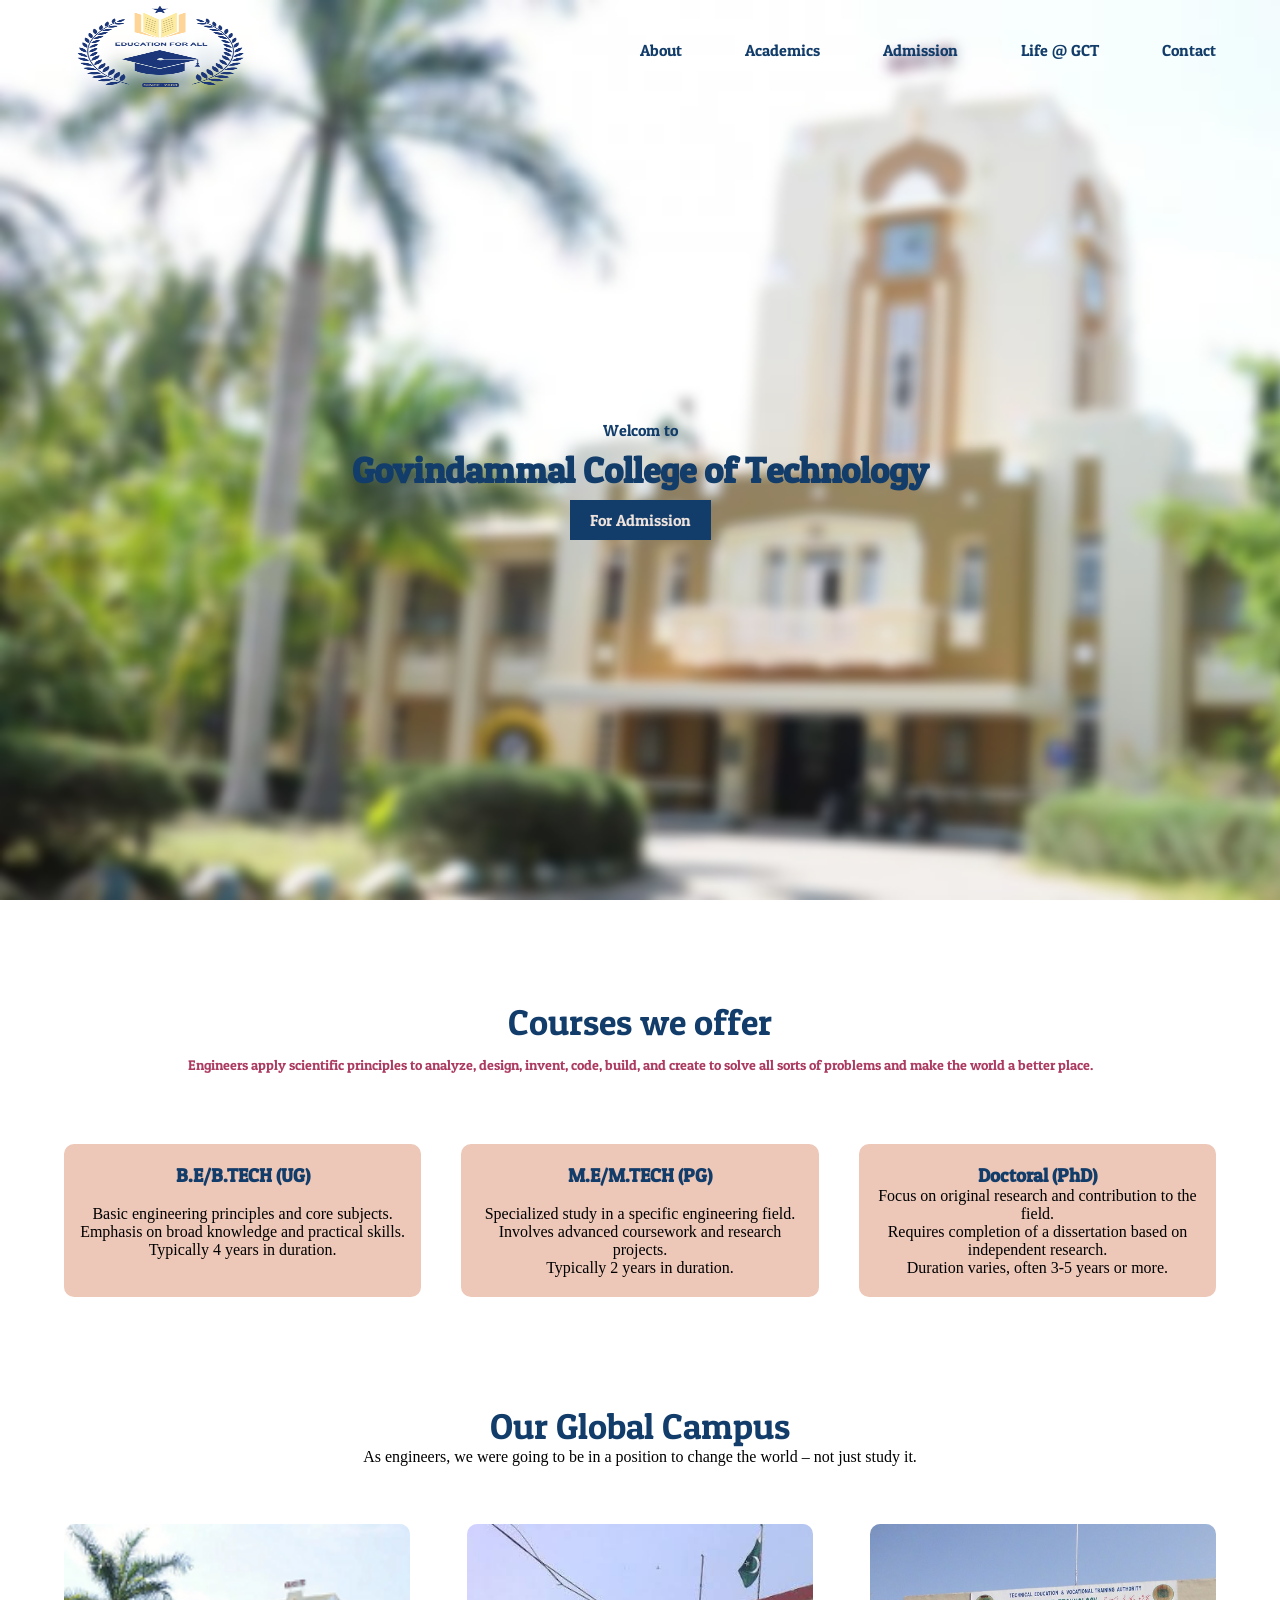
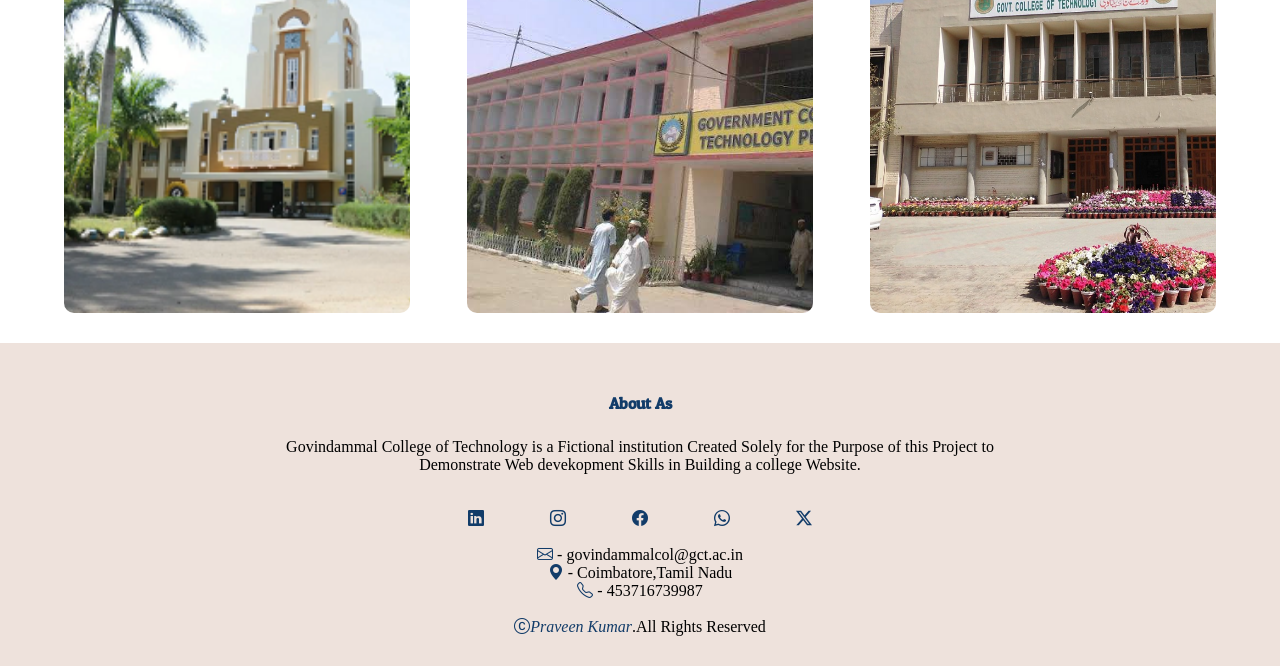
<file: index.html>
<!DOCTYPE html>
<html lang="en">
<head>
    <meta charset="UTF-8">
    <meta name="viewport" content="width=device-width, initial-scale=1.0">
    <title>Document</title>
    <link rel="stylesheet" href="home-style.css">
    <link rel="stylesheet" href="https://cdn.jsdelivr.net/npm/bootstrap-icons@1.11.3/font/bootstrap-icons.min.css">
    <link rel="preconnect" href="https://fonts.googleapis.com">
<link rel="preconnect" href="https://fonts.gstatic.com" crossorigin>
<link href="https://fonts.googleapis.com/css2?family=Patua+One&display=swap" rel="stylesheet">

<link rel="preconnect" href="https://fonts.googleapis.com">
<link rel="preconnect" href="https://fonts.gstatic.com" crossorigin>
<link href="https://fonts.googleapis.com/css2?family=Merriweather:ital,wght@0,300;0,400;0,700;0,900;1,300;1,400;1,700;1,900&family=Patua+One&display=swap" rel="stylesheet">
</head>
<body>
    <header class="patua-one-regular">
                <div class="home-image">
        <div class="header-content">
        <div class="logo" >
            <a href="home.html"><img src="images/logo.png"></a>
        </div>
        <ul class="nav-links">
            <li><a href="about.html">About</a></li>
            <li><a href="academics.html">Academics</a></li>
            <li><a href="admission.html">Admission</a></li>
            <li><a href="life.html">Life @ GCT</a></li>
            <li><a href="contact.html">Contact</a></li>        
        </ul>
       <div class="text-center">
            <p>Welcom to</p>
            <h1>Govindammal College of Technology</h1>
            <a class="btn" href="admission.html">For Admission</a>
       </div>
        </div>
    </div>
    </header>


<section class="course">
    <h1 class="patua-one-regular">Courses we offer</h1>
    <p class="c-p patua-one-regular">Engineers apply scientific principles to analyze, design,
         invent, code, build, and create to solve all sorts of problems and make the world a better place.</p>

    <div class="row">
        <div class="course-col">
            <h3 class="c-h1 patua-one-regular">B.E/B.TECH (UG)</h3><br>
            <p>Basic engineering principles and core subjects.<br>
                Emphasis on broad knowledge and practical skills.<br>
                Typically 4 years in duration.</p>
        </div>

        <div class="course-col">
            <h3 class="c-h1 patua-one-regular">M.E/M.TECH (PG)</h3><br>
            <p>Specialized study in a specific engineering field.<br>
                Involves advanced coursework and research projects.<br>
                Typically 2 years in duration.</p>
        </div>

        <div class="course-col ">
            <h3 class="c-h1 patua-one-regular">Doctoral (PhD)</h3>
            <p>Focus on original research and contribution to the field.<br>
                Requires completion of a dissertation based on independent research.<br>
                Duration varies, often 3-5 years or more.</p>
        </div>
    </div>
</section>

<section class="campus">
    <h1 class="patua-one-regular">Our Global Campus</h1>
    <p>As engineers, we were going to be in a position to change the world – not just study it.</p>
    <div class="row">
        <div class="campus-col">
            <img src="images/25_05_16_013232_College.png">
            <div class="layer">
                <h3>Coimbatore</h3>

            </div>
        </div>
        <div class="campus-col">
            <img src="images/clg-1.jpg">
            <div class="layer">
                <h3>Islamabad</h3>

            </div>
        </div>
        <div class="campus-col">
            <img src="images/R.jpg">
            <div class="layer">
                <h3>Hyderabad</h3>

            </div>
        </div>
    </div>  
</section>

<center><section class="copyr">
    <h4 class="patua-one-regular">About As</h4>
    <p>Govindammal College of Technology is a  Fictional institution Created Solely 
        for the Purpose of this Project to<br> Demonstrate Web devekopment Skills in 
        Building a college Website.</p><br> <br>
   <div class="icon">
    <i class="bi bi-linkedin"></i>
    <i class="bi bi-instagram"></i>
    <i class="bi bi-facebook"></i>
    <i class="bi bi-whatsapp"></i>
    <i class="bi bi-twitter-x"></i>
   </div><br>
  <div><i class="bi bi-envelope"></i> -   govindammalcol@gct.ac.in</div>
   <div><i class="bi bi-geo-alt-fill"></i> - Coimbatore,Tamil Nadu    </div>
   <div> <i class="bi bi-telephone"></i> - 453716739987 </div><br>
   <p><i class="bi bi-c-circle">Praveen Kumar</i>.All Rights Reserved</p>
</section></center>

</body>
</html>
</file>
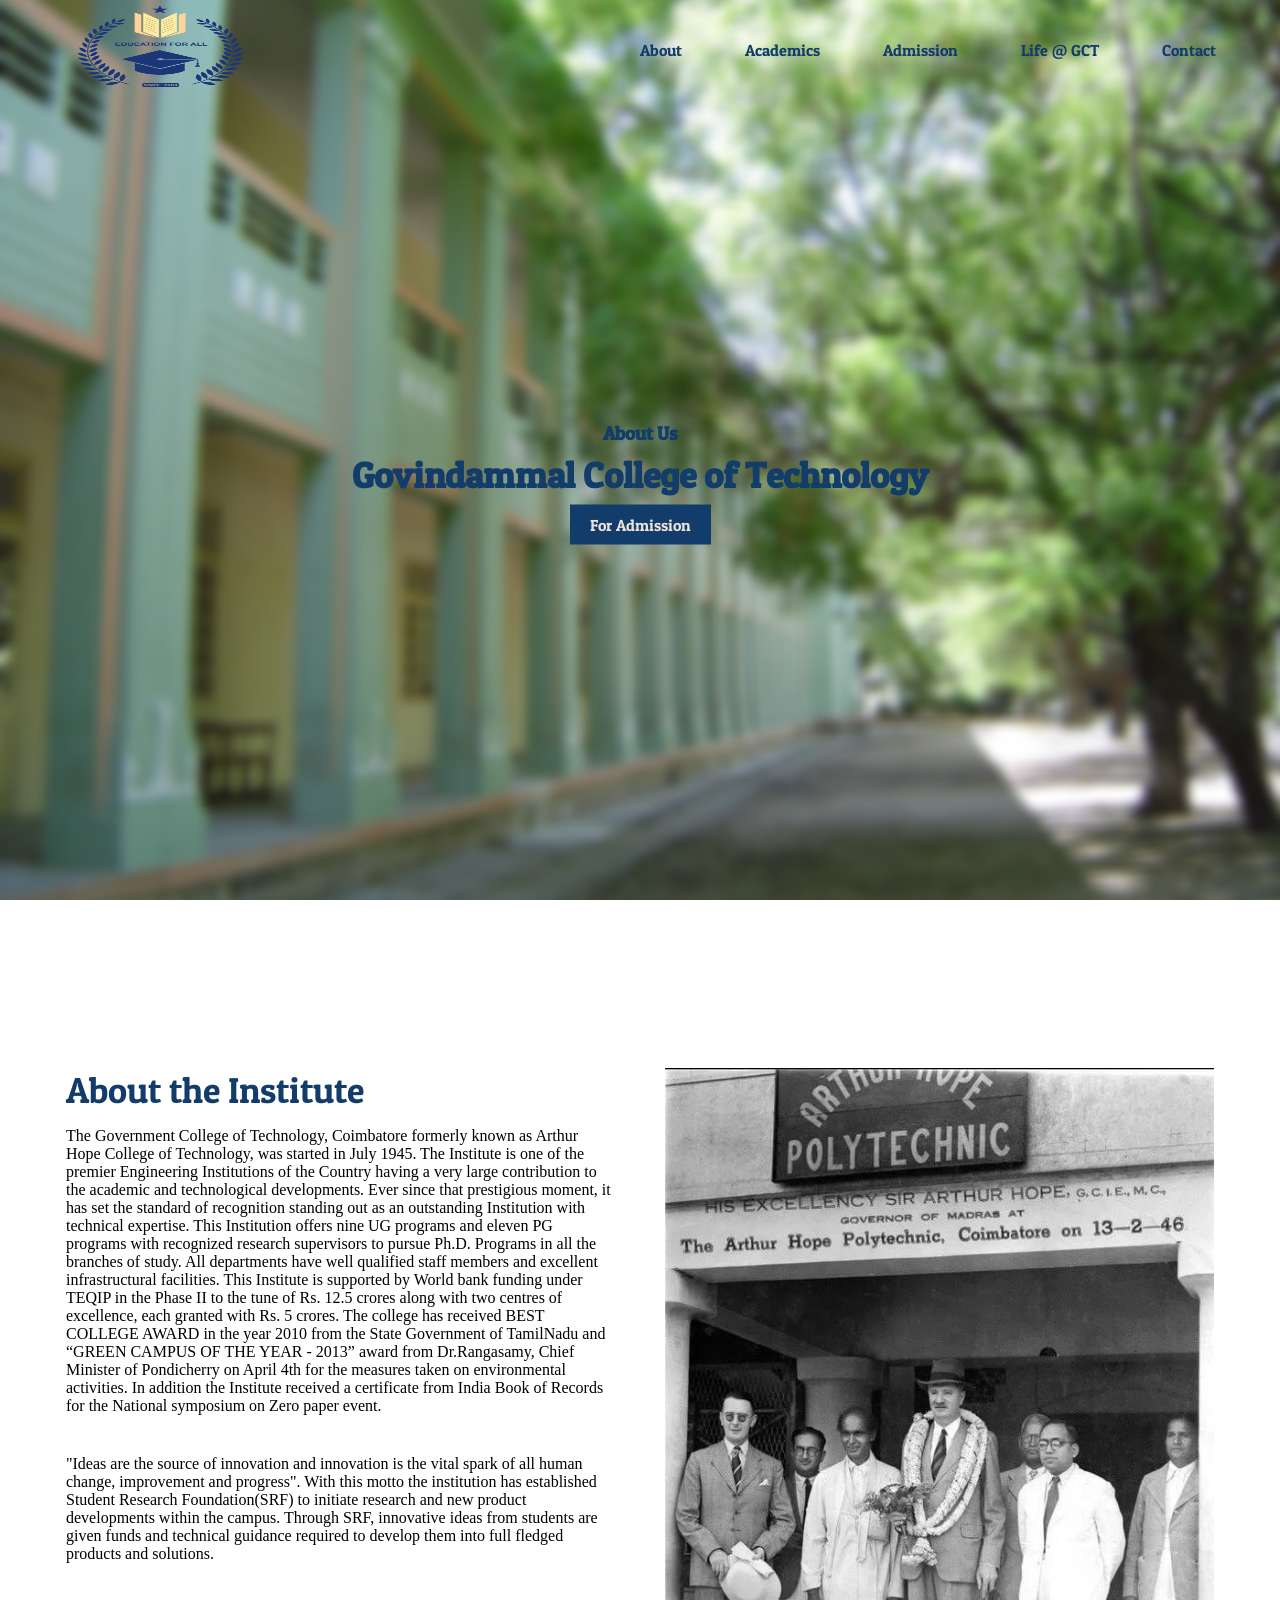
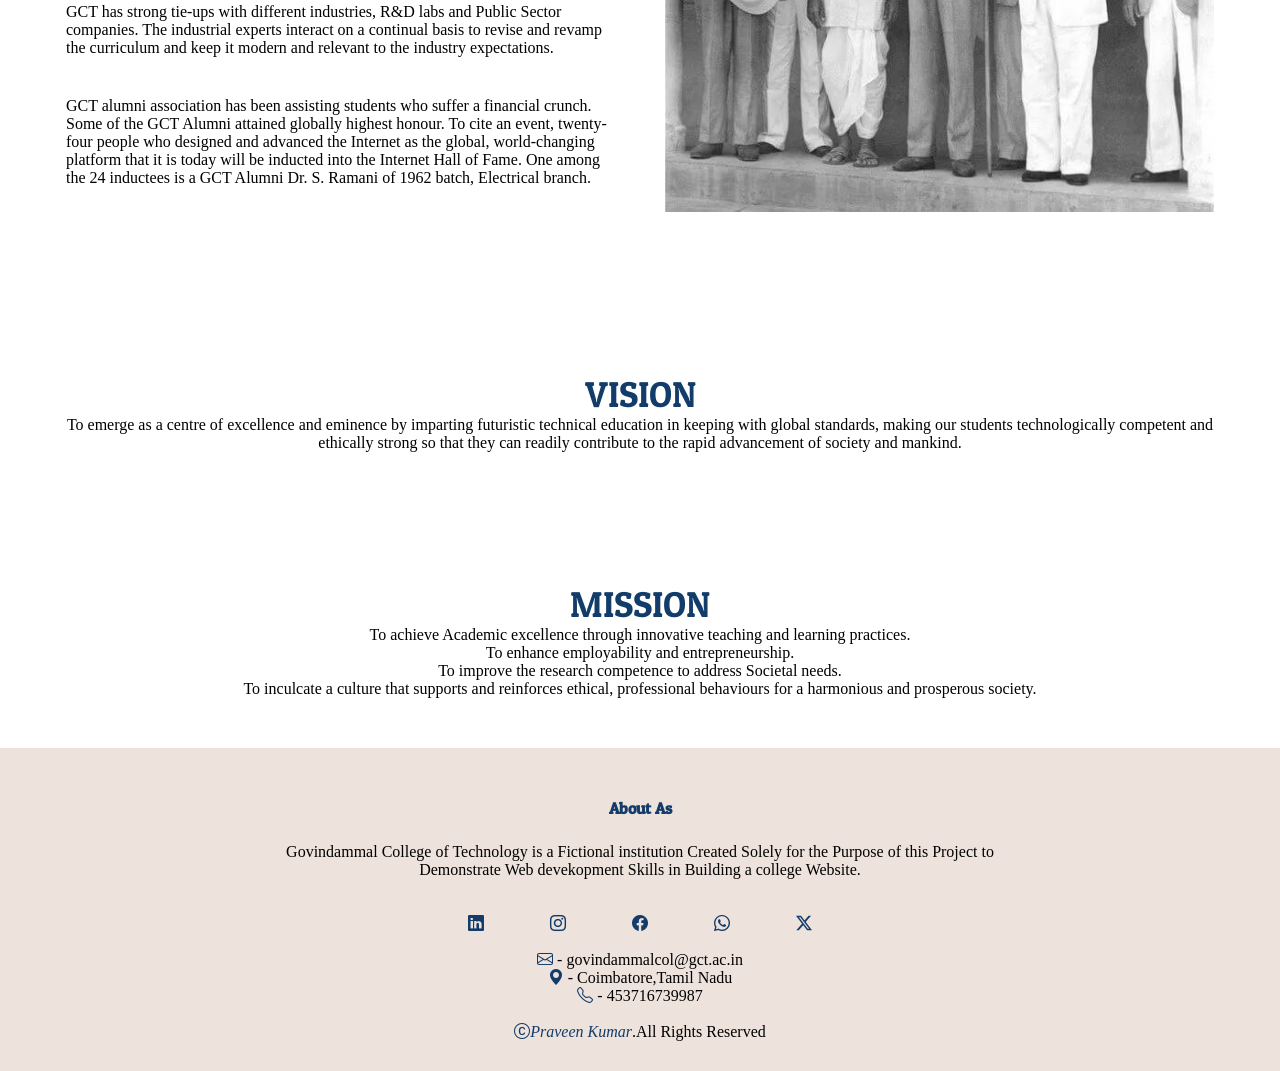
<file: about.html>
<!DOCTYPE html>
<html lang="en">
<head>
    <meta charset="UTF-8">
    <meta name="viewport" content="width=device-width, initial-scale=1.0">
    <title>Document</title>
    <link rel="stylesheet" href="home-style.css">
    <link rel="stylesheet" href="https://cdn.jsdelivr.net/npm/bootstrap-icons@1.11.3/font/bootstrap-icons.min.css">
    <link rel="preconnect" href="https://fonts.googleapis.com">
<link rel="preconnect" href="https://fonts.gstatic.com" crossorigin>
<link href="https://fonts.googleapis.com/css2?family=Patua+One&display=swap" rel="stylesheet">

<link rel="preconnect" href="https://fonts.googleapis.com">
<link rel="preconnect" href="https://fonts.gstatic.com" crossorigin>
<link href="https://fonts.googleapis.com/css2?family=Merriweather:ital,wght@0,300;0,400;0,700;0,900;1,300;1,400;1,700;1,900&family=Patua+One&display=swap" rel="stylesheet">
</head>
<body>
    <header class="patua-one-regular">
                <div class="about-image">
        <div class="header-content">
        <div class="logo" >
            <a href="home.html"><img src="images/logo.png"></a>
        </div>
        <ul class="nav-links">
            <li><a href="about.html">About</a></li>
            <li><a href="academics.html">Academics</a></li>
            <li><a href="admission.html">Admission</a></li>
            <li><a href="life.html">Life @ GCT</a></li>
            <li><a href="contact.html">Contact</a></li>        
        </ul>
       <div class="text-center">
            <h3>About Us</h3>
            <h1>Govindammal College of Technology</h1>
            <a class="btn" href="admission.html">For Admission</a>
       </div>
        </div>
    </div>
    </header>

<section class="abu-as">
    <div class="row">
        <div class="abu-col">
            <h1 class="patua-one-regular">About the Institute</h1>
            <p>The Government College of Technology, Coimbatore formerly known as Arthur Hope College of
                 Technology, was started in July 1945. The Institute is one of the premier Engineering
                Institutions of the Country having a very large contribution to the academic and
                technological developments. Ever since that prestigious moment, it has set the standard
                 of recognition standing out as an outstanding Institution with technical expertise. 
                This Institution offers nine UG programs and eleven PG programs with recognized research 
                supervisors to pursue  Ph.D. Programs in all the branches of study. All departments have 
                 well qualified staff members and excellent infrastructural facilities. This Institute is 
                supported by World bank funding under TEQIP in the Phase II to the tune of Rs. 12.5
                 crores along with two centres of excellence, each granted with Rs. 5 crores. 
                 The college has received BEST COLLEGE AWARD in the year 2010 from the State Government 
                of TamilNadu and “GREEN CAMPUS OF THE YEAR - 2013”  award from Dr.Rangasamy,
                Chief Minister of Pondicherry on April 4th for the measures taken on environmental 
                activities.  In addition the Institute received a certificate from India Book of
                Records for the National symposium on Zero paper event.
            </p>
            <p>"Ideas are the source of innovation and innovation is the vital spark of all human change,
                improvement and progress". With this motto the institution has established Student Research 
                Foundation(SRF) to initiate research and new product developments within the campus. 
                Through SRF, innovative ideas from students are given funds and technical guidance required
                 to develop them into full fledged products and solutions. </p>
            <P>GCT has strong tie-ups with different industries, R&D labs and Public Sector companies. 
                The industrial experts interact on a continual basis to revise and revamp the curriculum 
                and keep it modern and relevant to the industry expectations. </P>
            <p>GCT alumni association has been assisting students who suffer a financial crunch.
                 Some of the GCT Alumni attained globally highest honour.  To cite an event, 
                 twenty-four people who designed and advanced the Internet as the global, 
                 world-changing platform that it is today will be inducted into the Internet
                  Hall of Fame.  One among the 24 inductees  is a GCT Alumni Dr. S. Ramani of 1962 batch,
                   Electrical branch.</p>
        </div>
        <div class="abu-col">
            <img src="images/1581541630739.jpeg">
        </div>
    </div>
</section>

<center><section class="abu-as">
    <h1 class="patua-one-regular">VISION</h1>
    <p>To emerge as a centre of excellence and eminence by imparting futuristic technical education in
         keeping with global standards, making our students technologically competent and ethically strong
          so that they can readily contribute to the rapid advancement of society and mankind.
    </p>
</section>
<section class="abu-as">
    <h1 class="patua-one-regular">MISSION</h1>
    <ul>
        <li>To achieve Academic excellence through innovative teaching and learning practices.</li>
        <li>To enhance employability and entrepreneurship.</li>
        <li>To improve the research competence to address Societal needs.</li>
        <li>To inculcate a culture that supports and reinforces ethical, professional behaviours for a harmonious and prosperous society.</li>
    </ul>
</section></center>



<center><section class="copyr">
    <h4 class="patua-one-regular">About As</h4>
    <p>Govindammal College of Technology is a  Fictional institution Created Solely 
        for the Purpose of this Project to<br> Demonstrate Web devekopment Skills in 
        Building a college Website.</p><br> <br>
   <div class="icon">
    <i class="bi bi-linkedin"></i>
    <i class="bi bi-instagram"></i>
    <i class="bi bi-facebook"></i>
    <i class="bi bi-whatsapp"></i>
    <i class="bi bi-twitter-x"></i>
   </div><br>
  <div><i class="bi bi-envelope"></i> -   govindammalcol@gct.ac.in</div>
   <div><i class="bi bi-geo-alt-fill"></i> - Coimbatore,Tamil Nadu    </div>
   <div> <i class="bi bi-telephone"></i> - 453716739987 </div><br>
   <p><i class="bi bi-c-circle">Praveen Kumar</i>.All Rights Reserved</p>
</section></center>

</body>
</html>
</file>
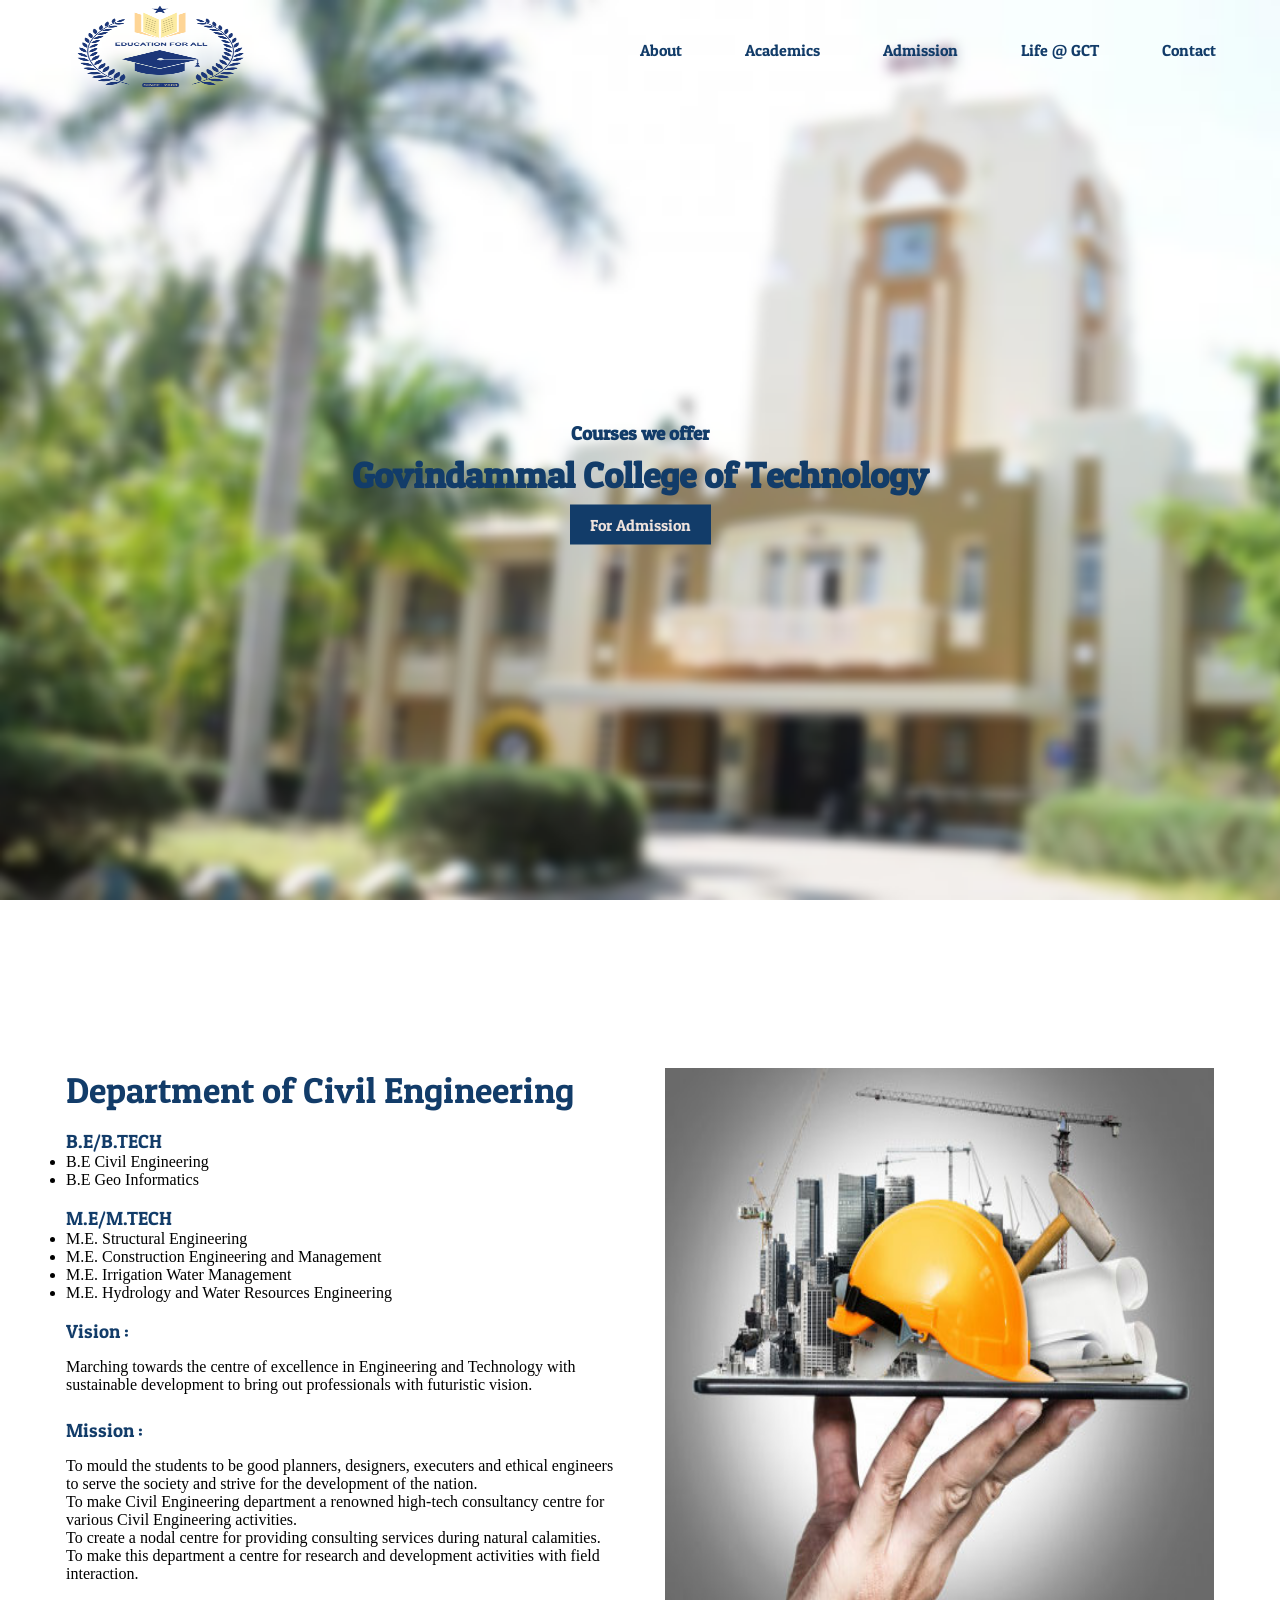
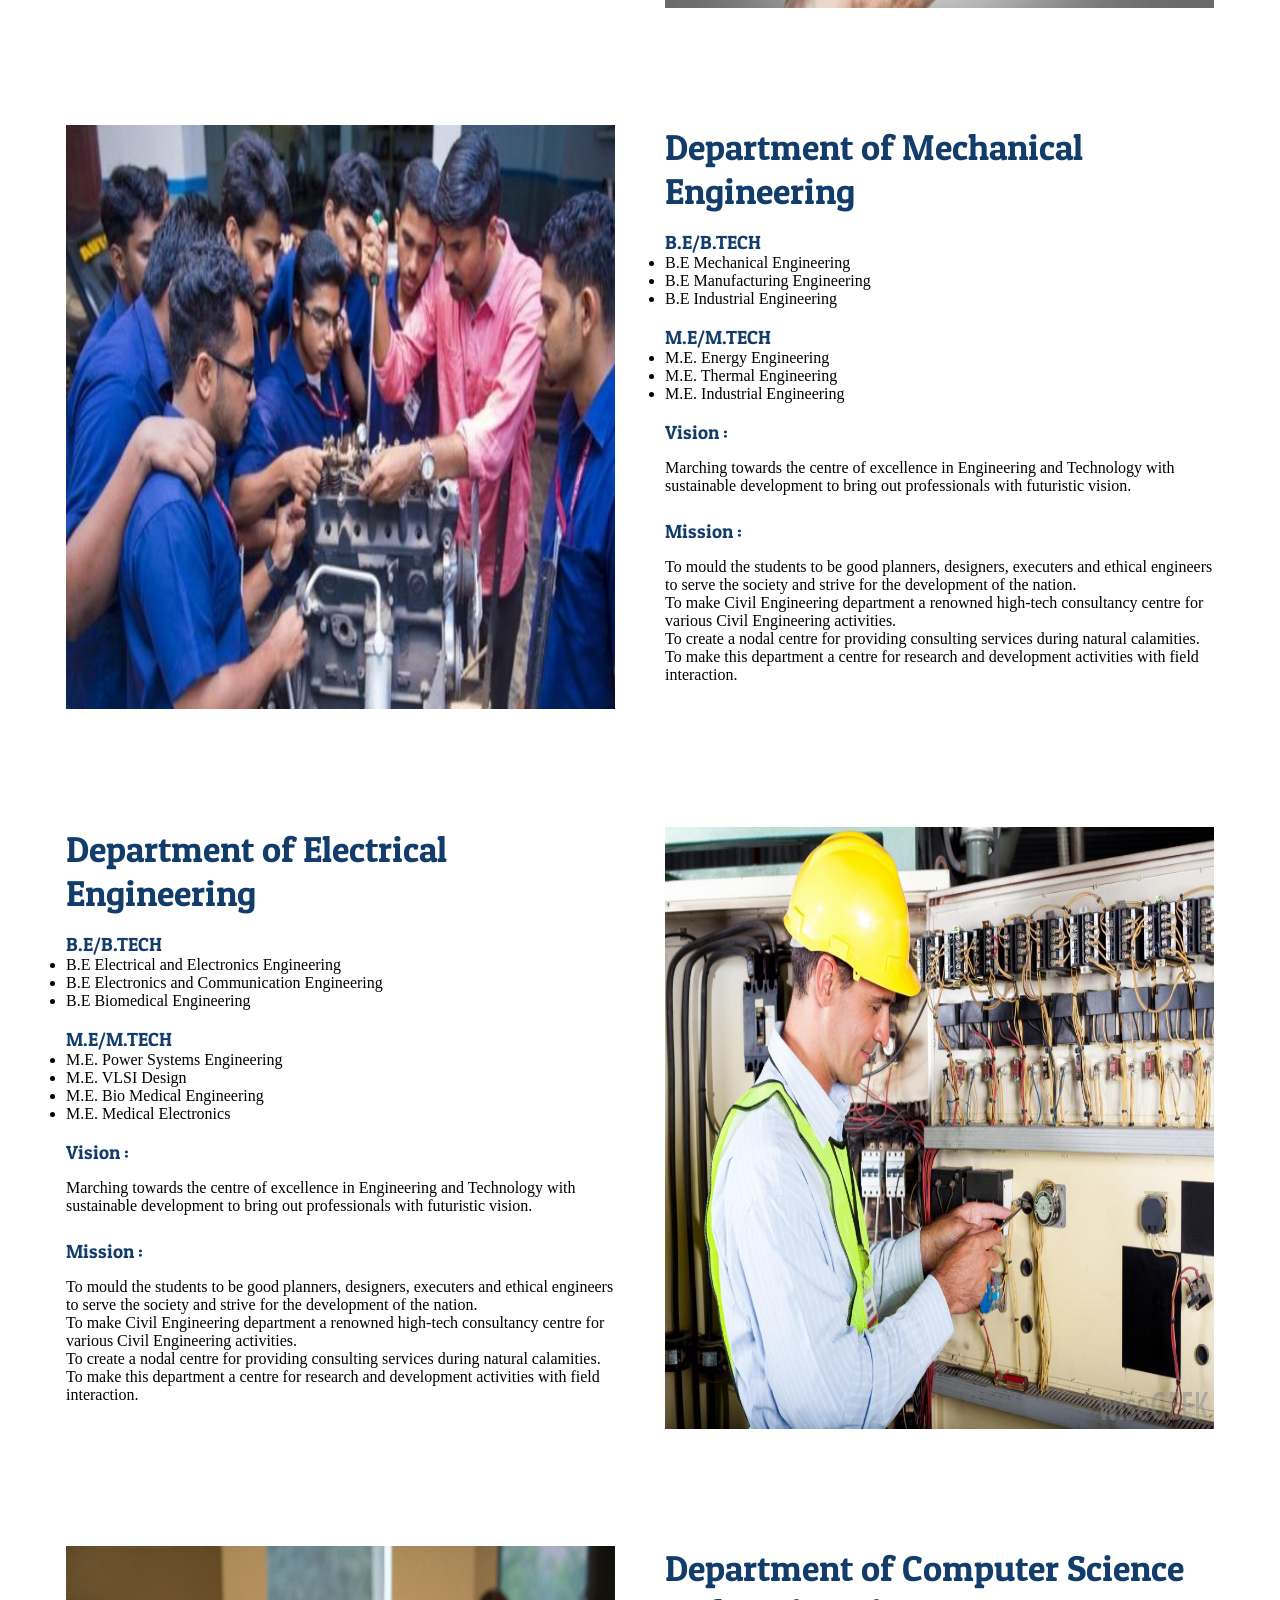
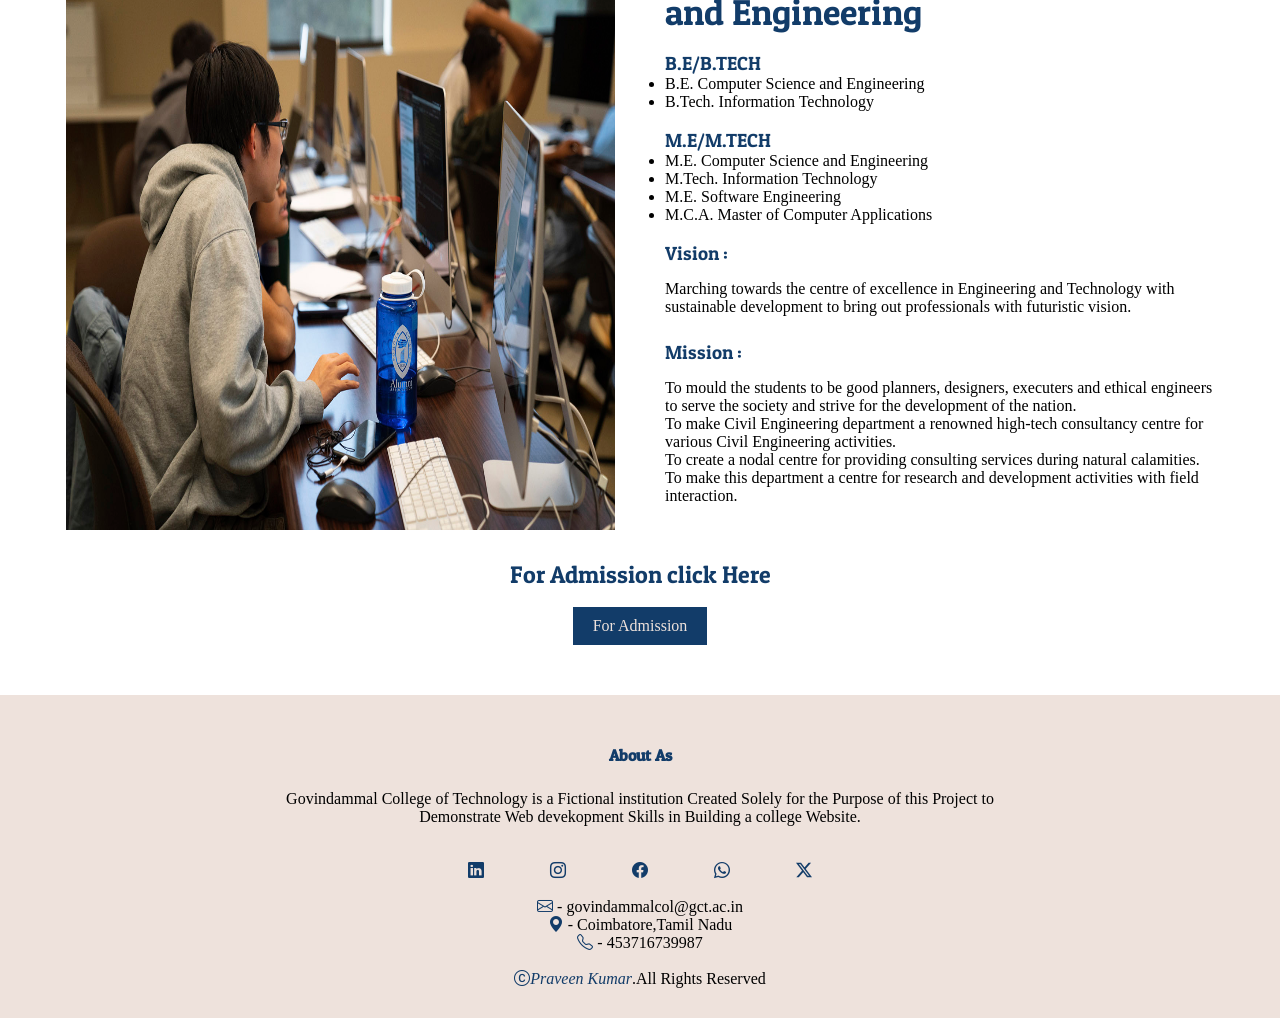
<file: academics.html>
<!DOCTYPE html>
<html lang="en">
<head>
    <meta charset="UTF-8">
    <meta name="viewport" content="width=device-width, initial-scale=1.0">
    <title>Document</title>
    <link rel="stylesheet" href="home-style.css">
    <link rel="stylesheet" href="https://cdn.jsdelivr.net/npm/bootstrap-icons@1.11.3/font/bootstrap-icons.min.css">
    <link rel="preconnect" href="https://fonts.googleapis.com">
<link rel="preconnect" href="https://fonts.gstatic.com" crossorigin>
<link href="https://fonts.googleapis.com/css2?family=Patua+One&display=swap" rel="stylesheet">

<link rel="preconnect" href="https://fonts.googleapis.com">
<link rel="preconnect" href="https://fonts.gstatic.com" crossorigin>
<link href="https://fonts.googleapis.com/css2?family=Merriweather:ital,wght@0,300;0,400;0,700;0,900;1,300;1,400;1,700;1,900&family=Patua+One&display=swap" rel="stylesheet">
</head>
<body>
    <header class="patua-one-regular">
                <div class="home-image">
        <div class="header-content">
        <div class="logo" >
            <a href="home.html"><img src="images/logo.png"></a>
        </div>
        <ul class="nav-links">
            <li><a href="about.html">About</a></li>
            <li><a href="academics.html">Academics</a></li>
            <li><a href="admission.html">Admission</a></li>
            <li><a href="life.html">Life @ GCT</a></li>
            <li><a href="contact.html">Contact</a></li>        
        </ul>
       <div class="text-center">
            <h3>Courses we offer</h3>
            <h1>Govindammal College of Technology</h1>
            <a class="btn" href="admission.html">For Admission</a>
       </div>
        </div>
    </div>
    </header>

    <section class="ace-ac">
        <div class="row">
            <div class="abu-col">
                <h1 class="patua-one-regular">Department of Civil Engineering</h1><br>
                <h3 class="patua-one-regular">B.E/B.TECH</h3>
                <ul>
                    <li>B.E Civil Engineering </li>
                   <li> B.E Geo Informatics</li><br>
                   <h3 class="patua-one-regular">M.E/M.TECH</h3>
                   <li>M.E. Structural Engineering</li>
                   <li> M.E. Construction Engineering and Management</li>
                    <li>M.E. Irrigation Water Management</li>
                    <li>M.E. Hydrology and Water Resources Engineering</li><br>
                   
                   <h3 class="patua-one-regular"> Vision :</h3>
                   <p>Marching towards the centre of excellence in Engineering and Technology with 
                    sustainable development to bring out professionals with futuristic vision.</p>
                    <h3 class="patua-one-regular">Mission :</h3>
                    <p>To mould the students to be good planners, designers, executers and ethical engineers
                         to serve the society and strive for the development of the nation.<br>
                        To make Civil Engineering department a renowned high-tech consultancy centre for
                         various Civil Engineering activities.<br>
                         To create a nodal centre for providing consulting services during natural calamities.<br>
                         To make this department a centre for research and development activities with field 
                         interaction.</p>
                    </ul>
               
                
              
            </div>
            <div class="abu-col">
                <img src="images/civil-engineering-branch.jpg">
            </div>
        </div>


        <div class="row">
            <div class="abu-col">
                <img src="images/mech.jpg">
            </div>
            <div class="abu-col">
                <h1 class="patua-one-regular">Department of Mechanical Engineering</h1><br>
                <h3 class="patua-one-regular">B.E/B.TECH</h3>
                <ul>
                    <li>B.E Mechanical Engineering  </li>
                    <li>B.E Manufacturing Engineering</li>
                   <li> B.E Industrial Engineering</li><br>
                   <h3 class="patua-one-regular">M.E/M.TECH</h3>
                   <li>M.E. Energy Engineering</li>
                   <li>M.E. Thermal Engineering</li>
                    <li>M.E. Industrial Engineering</li><br>
                   
                   <h3 class="patua-one-regular"> Vision :</h3>
                   <p>Marching towards the centre of excellence in Engineering and Technology with 
                    sustainable development to bring out professionals with futuristic vision.</p>
                    <h3 class="patua-one-regular">Mission :</h3>
                    <p>To mould the students to be good planners, designers, executers and ethical engineers
                         to serve the society and strive for the development of the nation.<br>
                        To make Civil Engineering department a renowned high-tech consultancy centre for
                         various Civil Engineering activities.<br>
                         To create a nodal centre for providing consulting services during natural calamities.<br>
                         To make this department a centre for research and development activities with field 
                         interaction.</p>
                    </ul>
               </div>
        </div>

        <div class="row">
            <div class="abu-col">
                <h1 class="patua-one-regular">Department of Electrical Engineering</h1><br>
                <h3 class="patua-one-regular">B.E/B.TECH</h3>
                <ul>
                    <li>B.E Electrical and Electronics Engineering</li>
                   <li>B.E Electronics and Communication Engineering</li>
                   <li>B.E Biomedical Engineering</li><br>
                   <h3 class="patua-one-regular">M.E/M.TECH</h3>
                   <li>M.E. Power Systems Engineering</li>
                   <li>M.E. VLSI Design</li>
                    <li>M.E. Bio Medical Engineering</li>
                    <li>M.E. Medical Electronics</li><br>
                   
                   <h3 class="patua-one-regular"> Vision :</h3>
                   <p>Marching towards the centre of excellence in Engineering and Technology with 
                    sustainable development to bring out professionals with futuristic vision.</p>
                    <h3 class="patua-one-regular">Mission :</h3>
                    <p>To mould the students to be good planners, designers, executers and ethical engineers
                         to serve the society and strive for the development of the nation.<br>
                        To make Civil Engineering department a renowned high-tech consultancy centre for
                         various Civil Engineering activities.<br>
                         To create a nodal centre for providing consulting services during natural calamities.<br>
                         To make this department a centre for research and development activities with field 
                         interaction.</p>
                    </ul>
               
                
              
            </div>
            <div class="abu-col">
                <img src="images/What-is-Electrical-Engineering-5.jpg">
            </div>
        </div>

        <div class="row">
            <div class="abu-col">
                <img src="images/cs-lab-students-2.jpg">
            </div>
            <div class="abu-col">
                <h1 class="patua-one-regular">Department of Computer Science and Engineering</h1><br>
                <h3 class="patua-one-regular">B.E/B.TECH</h3>
                <ul>
                    <li>B.E. Computer Science and Engineering</li>
                   <li> B.Tech. Information Technology</li><br>
                   <h3 class="patua-one-regular">M.E/M.TECH</h3>
                   <li>M.E. Computer Science and Engineering</li>
                   <li>M.Tech. Information Technology</li>
                    <li>M.E. Software Engineering</li>
                    <li>M.C.A. Master of Computer Applications</li><br>
                   
                   <h3 class="patua-one-regular"> Vision :</h3>
                   <p>Marching towards the centre of excellence in Engineering and Technology with 
                    sustainable development to bring out professionals with futuristic vision.</p>
                    <h3 class="patua-one-regular">Mission :</h3>
                    <p>To mould the students to be good planners, designers, executers and ethical engineers
                         to serve the society and strive for the development of the nation.<br>
                        To make Civil Engineering department a renowned high-tech consultancy centre for
                         various Civil Engineering activities.<br>
                         To create a nodal centre for providing consulting services during natural calamities.<br>
                         To make this department a centre for research and development activities with field 
                         interaction.</p>
                    </ul>
               </div>
        </div>

        <center><h2 class="patua-one-regular">For Admission click Here</h2><br>
            <a class="btn" href="admission.html">For Admission</a>
        </center>

        
    </section>





<center><section class="copyr">
    <h4 class="patua-one-regular">About As</h4>
    <p>Govindammal College of Technology is a  Fictional institution Created Solely 
        for the Purpose of this Project to<br> Demonstrate Web devekopment Skills in 
        Building a college Website.</p><br> <br>
   <div class="icon">
    <i class="bi bi-linkedin"></i>
    <i class="bi bi-instagram"></i>
    <i class="bi bi-facebook"></i>
    <i class="bi bi-whatsapp"></i>
    <i class="bi bi-twitter-x"></i>
   </div><br>
  <div><i class="bi bi-envelope"></i> -   govindammalcol@gct.ac.in</div>
   <div><i class="bi bi-geo-alt-fill"></i> - Coimbatore,Tamil Nadu    </div>
   <div> <i class="bi bi-telephone"></i> - 453716739987 </div><br>
   <p><i class="bi bi-c-circle">Praveen Kumar</i>.All Rights Reserved</p>
</section></center>

</body>
</html>
</file>
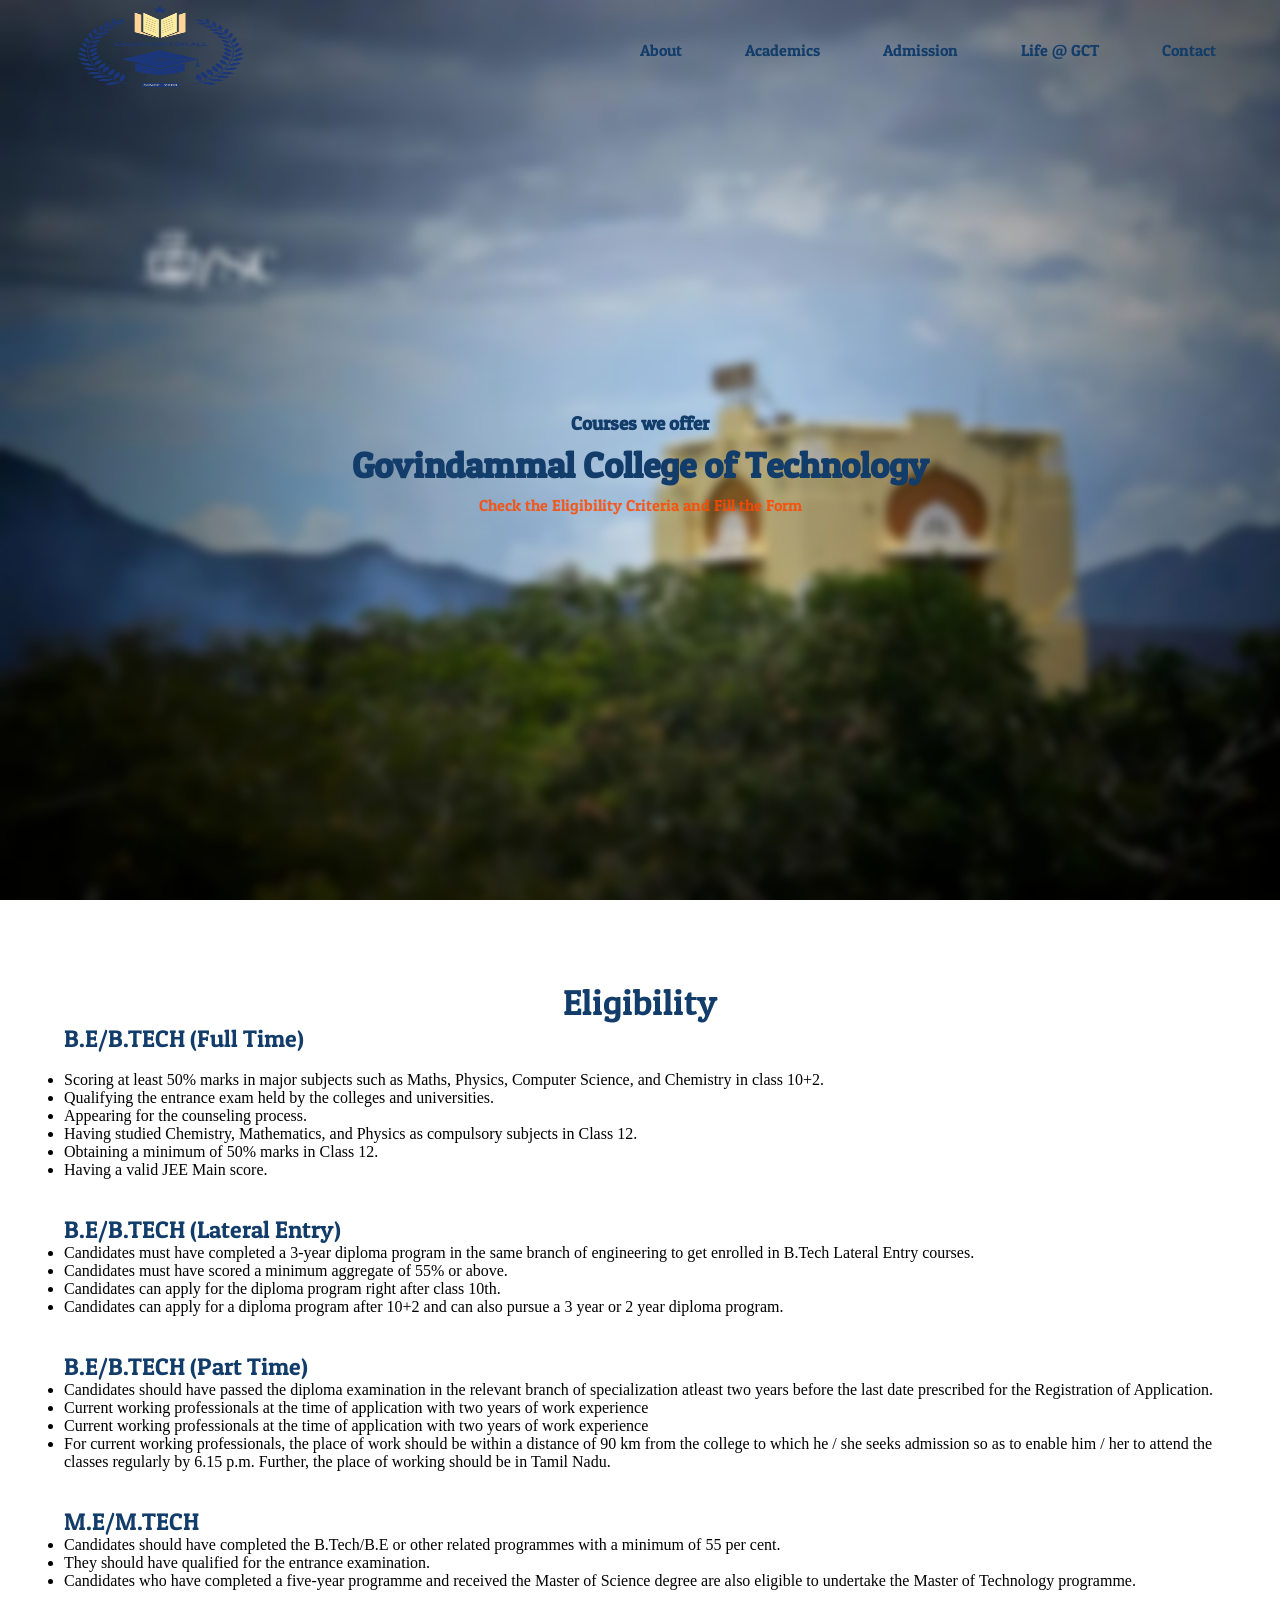
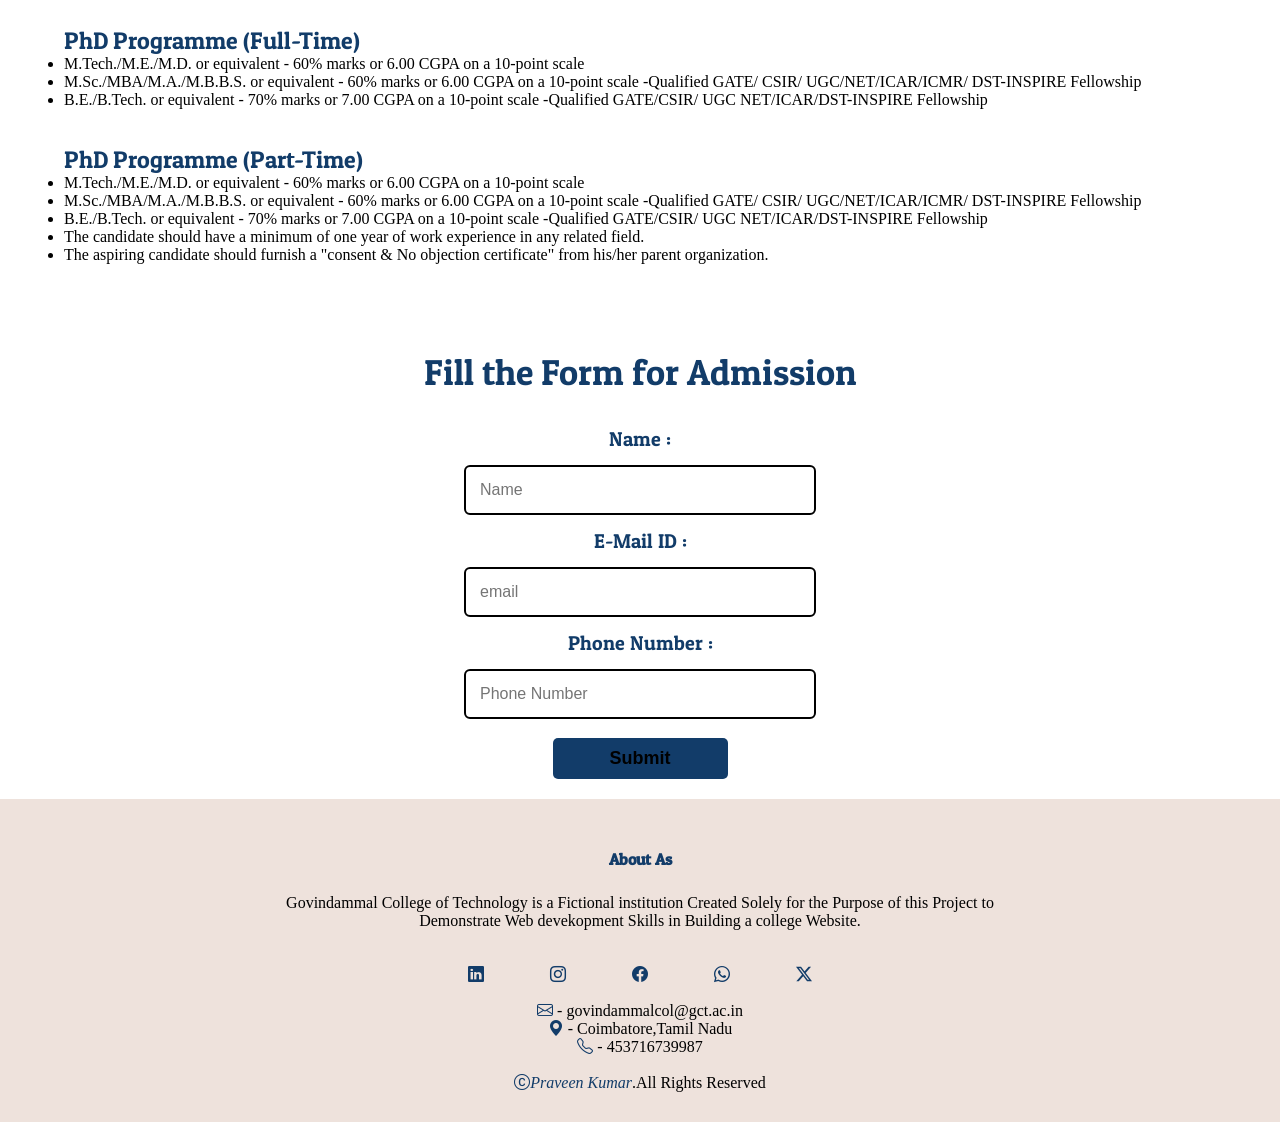
<file: admission.html>
<!DOCTYPE html>
<html lang="en">
<head>
    <meta charset="UTF-8">
    <meta name="viewport" content="width=device-width, initial-scale=1.0">
    <title>Document</title>
    <link rel="stylesheet" href="home-style.css">
    <link rel="stylesheet" href="https://cdn.jsdelivr.net/npm/bootstrap-icons@1.11.3/font/bootstrap-icons.min.css">
    <link rel="preconnect" href="https://fonts.googleapis.com">
<link rel="preconnect" href="https://fonts.gstatic.com" crossorigin>
<link href="https://fonts.googleapis.com/css2?family=Patua+One&display=swap" rel="stylesheet">

<link rel="preconnect" href="https://fonts.googleapis.com">
<link rel="preconnect" href="https://fonts.gstatic.com" crossorigin>
<link href="https://fonts.googleapis.com/css2?family=Merriweather:ital,wght@0,300;0,400;0,700;0,900;1,300;1,400;1,700;1,900&family=Patua+One&display=swap" rel="stylesheet">
</head>
<body>
    <header class="patua-one-regular">
                <div class="adm-image">
        <div class="header-content">
        <div class="logo" >
            <a href="home.html"><img src="images/logo.png"></a>
        </div>
        <ul class="nav-links">
            <li><a href="about.html">About</a></li>
            <li><a href="academics.html">Academics</a></li>
            <li><a href="admission.html">Admission</a></li>
            <li><a href="life.html">Life @ GCT</a></li>
            <li><a href="contact.html">Contact</a></li>        
        </ul>
       <div class="text-center">
            <h3>Courses we offer</h3>
            <h1>Govindammal College of Technology</h1>
            <p style="color: rgba(255, 72, 0, 0.856);">Check the Eligibility Criteria and Fill the Form</p>
       </div>
        </div>
    </div>
    </header>

    <section class="ace-ac">
        <center><h1 class="patua-one-regular">Eligibility</h1></center>
        <h2 class="patua-one-regular">B.E/B.TECH (Full Time)</h2><br>
        <ul>
            <li>Scoring at least 50% marks in major subjects such as Maths, Physics, Computer Science, and Chemistry in class 10+2.            </li>
            <li> Qualifying the entrance exam held by the colleges and universities.</li>
            <li>Appearing for the counseling process.</li>
            <li>Having studied Chemistry, Mathematics, and Physics as compulsory subjects in Class 12.</li>
            <li>Obtaining a minimum of 50% marks in Class 12.</li>
            <li> Having a valid JEE Main score.</li>
        </ul><br><br>
        <h2 class="patua-one-regular">B.E/B.TECH (Lateral Entry)</h2>
        <ul>
            <li> Candidates must have completed a 3-year diploma program in the same branch of engineering to
                 get enrolled in B.Tech Lateral Entry courses.</li>
            <li>Candidates must have scored a minimum aggregate of 55% or above. </li>
            <li>Candidates can apply for the diploma program right after class 10th.</li>
            <li>Candidates can apply for a diploma program after 10+2 and can also pursue a 3 year or 2 year diploma program.</li>
        </ul><br><br>
        <h2 class="patua-one-regular">B.E/B.TECH (Part Time) </h2>
        <ul>
            <li>Candidates should have passed the diploma examination in the relevant branch of specialization 
                atleast two years before the last date prescribed for the Registration of Application.</li>
            <li>Current working professionals at the time of application with two years of work 
                experience</li>
            <li>Current working professionals at the time of application with two years of work 
                experience</li>
            <li>For current working professionals, the place of work should be within a distance of 90 
                km from the college to which he / she seeks admission so as to enable him / her to 
                attend the classes regularly by 6.15 p.m. Further, the place of working should be in Tamil 
                Nadu.</li>
        </ul><br><br>
        <h2 class="patua-one-regular">M.E/M.TECH</h2>
        <ul>
            <li>Candidates should have completed the B.Tech/B.E or other related programmes with a minimum of 55 per cent.</li>
            <li> They should have qualified for the entrance examination. </li>
            <li>Candidates who have completed a five-year programme and received the Master of Science degree are also eligible to undertake the Master of Technology programme.</li>
        </ul><br><br>
        <h2 class="patua-one-regular">PhD Programme (Full-Time)</h2>
        <ul>
            <li>M.Tech./M.E./M.D. or equivalent         -   60% marks or 6.00 CGPA on a 10-point scale</li>
            <li>M.Sc./MBA/M.A./M.B.B.S. or equivalent   -   60% marks or 6.00 CGPA on a 10-point scale  -Qualified GATE/ CSIR/ UGC/NET/ICAR/ICMR/ DST-INSPIRE Fellowship</li>
            <li>B.E./B.Tech. or equivalent              -   70% marks or 7.00 CGPA on a 10-point scale  -Qualified GATE/CSIR/ UGC NET/ICAR/DST-INSPIRE Fellowship</li>
        </ul><br><br>
        <h2 class="patua-one-regular">PhD Programme (Part-Time)</h2>
        <ul>
            <li>M.Tech./M.E./M.D. or equivalent         -   60% marks or 6.00 CGPA on a 10-point scale</li>
            <li>M.Sc./MBA/M.A./M.B.B.S. or equivalent   -   60% marks or 6.00 CGPA on a 10-point scale  -Qualified GATE/ CSIR/ UGC/NET/ICAR/ICMR/ DST-INSPIRE Fellowship</li>
            <li>B.E./B.Tech. or equivalent              -   70% marks or 7.00 CGPA on a 10-point scale  -Qualified GATE/CSIR/ UGC NET/ICAR/DST-INSPIRE Fellowship</li>
            <li>The candidate should have a minimum of one year of work experience in any related field.</li>
            <li>The aspiring candidate should furnish a "consent & No objection certificate" from his/her parent organization.</li>
        </ul><br><br>
    </section>

    <section>
        <center><h1 class="patua-one-regular">Fill the Form for Admission</h1><br>
       <form class="adm-form">
            <p class="patua-one-regular">Name :</p>
            <input type="text" name="fullname" placeholder="Name">
            <p class="patua-one-regular">E-Mail ID :</p>
            <input type="text" name="email" placeholder="email">
            <p class="patua-one-regular">Phone Number :</p>
            <input type="number" name="phone" placeholder="Phone Number">
            <button type="submit" class="button">Submit</button>
        </form></center>
    </section>






<center><section class="copyr">
    <h4 class="patua-one-regular">About As</h4>
    <p>Govindammal College of Technology is a  Fictional institution Created Solely 
        for the Purpose of this Project to<br> Demonstrate Web devekopment Skills in 
        Building a college Website.</p><br> <br>
   <div class="icon">
    <i class="bi bi-linkedin"></i>
    <i class="bi bi-instagram"></i>
    <i class="bi bi-facebook"></i>
    <i class="bi bi-whatsapp"></i>
    <i class="bi bi-twitter-x"></i>
   </div><br>
  <div><i class="bi bi-envelope"></i> -   govindammalcol@gct.ac.in</div>
   <div><i class="bi bi-geo-alt-fill"></i> - Coimbatore,Tamil Nadu    </div>
   <div> <i class="bi bi-telephone"></i> - 453716739987 </div><br>
   <p><i class="bi bi-c-circle">Praveen Kumar</i>.All Rights Reserved</p>
</section></center>

</body>
</html>
</file>
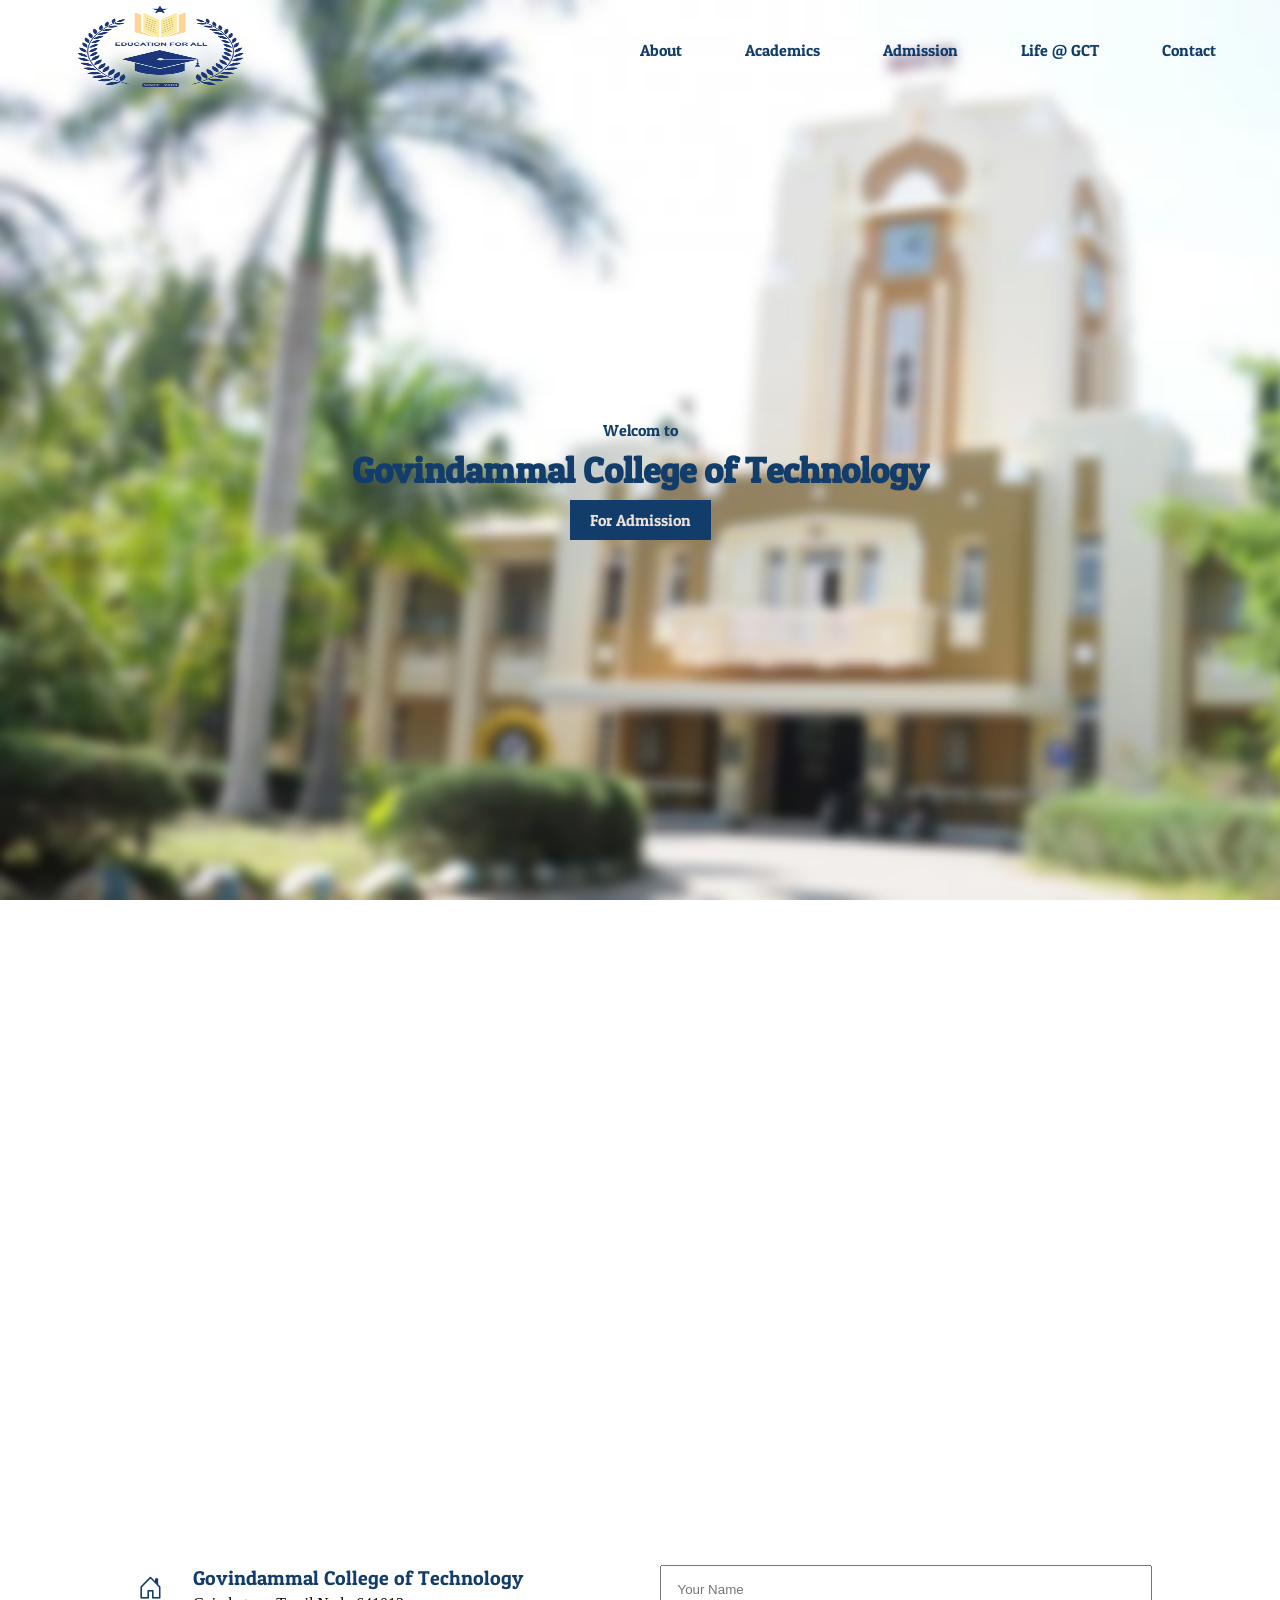
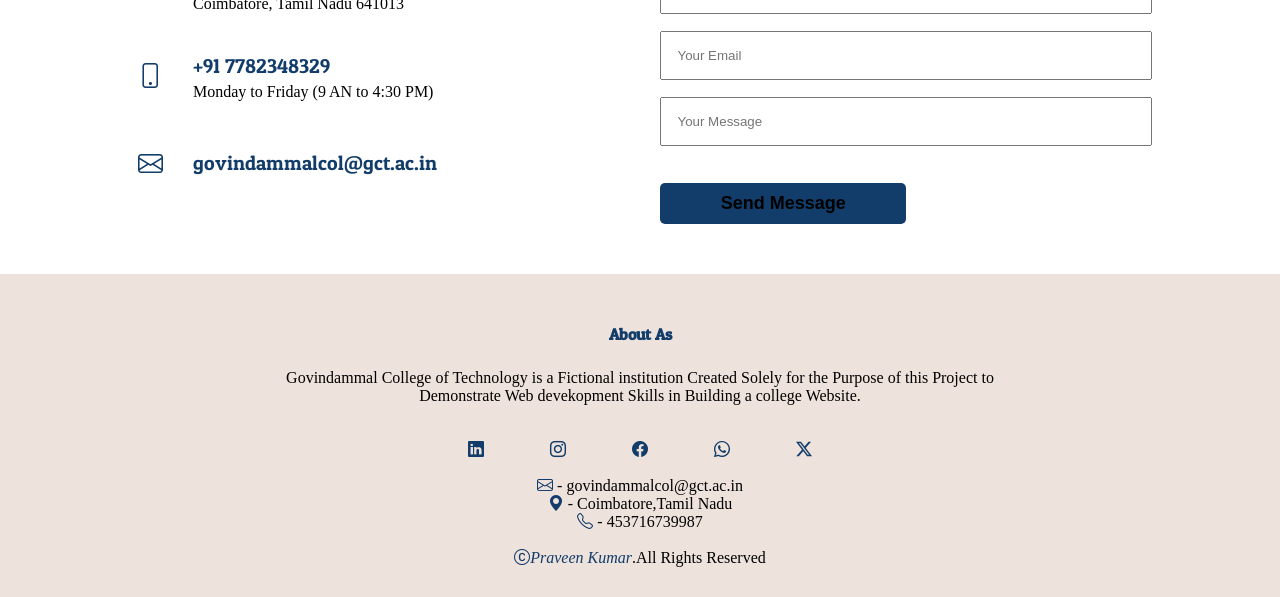
<file: contact.html>
<!DOCTYPE html>
<html lang="en">
<head>
    <meta charset="UTF-8">
    <meta name="viewport" content="width=device-width, initial-scale=1.0">
    <title>Document</title>
    <link rel="stylesheet" href="home-style.css">
    <link rel="stylesheet" href="https://cdn.jsdelivr.net/npm/bootstrap-icons@1.11.3/font/bootstrap-icons.min.css">
    <link rel="preconnect" href="https://fonts.googleapis.com">
<link rel="preconnect" href="https://fonts.gstatic.com" crossorigin>
<link href="https://fonts.googleapis.com/css2?family=Patua+One&display=swap" rel="stylesheet">

<link rel="preconnect" href="https://fonts.googleapis.com">
<link rel="preconnect" href="https://fonts.gstatic.com" crossorigin>
<link href="https://fonts.googleapis.com/css2?family=Merriweather:ital,wght@0,300;0,400;0,700;0,900;1,300;1,400;1,700;1,900&family=Patua+One&display=swap" rel="stylesheet">
</head>
<body>
    <header class="patua-one-regular">
                <div class="home-image">
        <div class="header-content">
        <div class="logo" >
            <a href="home.html"><img src="images/logo.png"></a>
        </div>
        <ul class="nav-links">
            <li><a href="about.html">About</a></li>
            <li><a href="academics.html">Academics</a></li>
            <li><a href="admission.html">Admission</a></li>
            <li><a href="life.html">Life @ GCT</a></li>
            <li><a href="contact.html">Contact</a></li>        
        </ul>
       <div class="text-center">
            <p>Welcom to</p>
            <h1>Govindammal College of Technology</h1>
            <a class="btn" href="admission.html">For Admission</a>
       </div>
        </div>
    </div>
    </header>

<section class="location">
    <iframe src="https://www.google.com/maps/embed?pb=!1m18!1m12!1m3!1d31330.219418223336!2d76.92439666744396!3d11.017799555564942!2m3!1f0!2f0!3f0!3m2!1i1024!2i768!4f13.1!3m3!1m2!1s0x3ba858dc68b80bbf%3A0x24bab8d60d2bc693!2sGovernment%20College%20of%20Technology!5e0!3m2!1sen!2sin!4v1723803736835!5m2!1sen!2sin" width="600" height="450" style="border:0;" allowfullscreen="" loading="lazy" referrerpolicy="no-referrer-when-downgrade"></iframe>
</section>

<section class="con-as">
    <div class="row">
        <div class="con-col">
            <div>
                <i class="bi bi-house-door"></i>
                <span>
                    <h5 class="patua-one-regular">Govindammal College of Technology</h5>
                    <p>Coimbatore, Tamil Nadu 641013</p>
                </span>
            </div>

            <div>
                <i class="bi bi-phone"></i>
                <span>
                    <h5 class="patua-one-regular">+91 7782348329</h5>
                    <p>Monday to Friday (9 AN to 4:30 PM) </p>
                </span>
            </div>

            <div>
                <i class="bi bi-envelope"></i>
                <span>
                    <h5 class="patua-one-regular">govindammalcol@gct.ac.in</h5>
                </span>
            </div>
        </div>
        <div class="con-col">
            <form>
                <input type="text" placeholder="Your Name">
                <input type="email" placeholder="Your Email">
                <input type="text" placeholder="Your Message">
                <button type="submit" class="button">Send Message</button>
            </form>
        </div>
    </div>
</section>




<center><section class="copyr">
    <h4 class="patua-one-regular">About As</h4>
    <p>Govindammal College of Technology is a  Fictional institution Created Solely 
        for the Purpose of this Project to<br> Demonstrate Web devekopment Skills in 
        Building a college Website.</p><br> <br>
   <div class="icon">
    <i class="bi bi-linkedin"></i>
    <i class="bi bi-instagram"></i>
    <i class="bi bi-facebook"></i>
    <i class="bi bi-whatsapp"></i>
    <i class="bi bi-twitter-x"></i>
   </div><br>
  <div><i class="bi bi-envelope"></i> -   govindammalcol@gct.ac.in</div>
   <div><i class="bi bi-geo-alt-fill"></i> - Coimbatore,Tamil Nadu    </div>
   <div> <i class="bi bi-telephone"></i> - 453716739987 </div><br>
   <p><i class="bi bi-c-circle">Praveen Kumar</i>.All Rights Reserved</p>
</section></center>

</body>
</html>
</file>
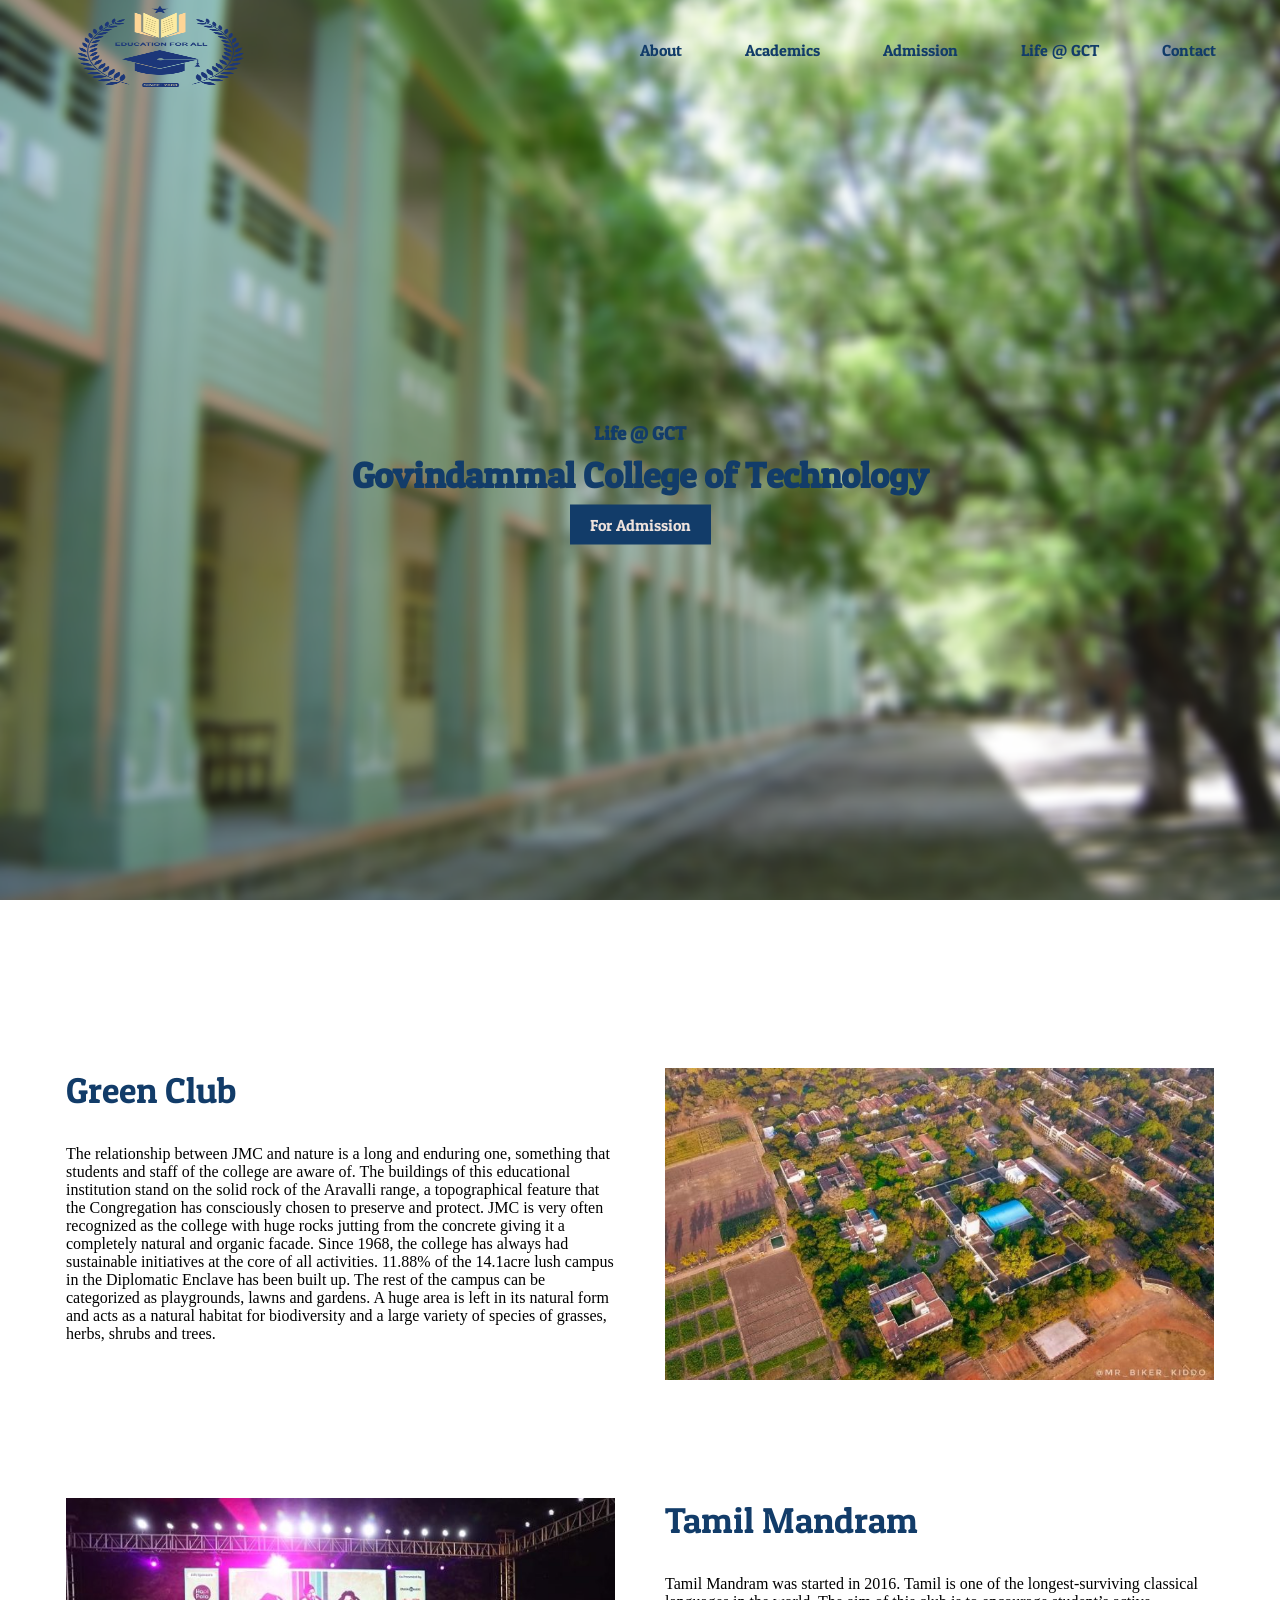
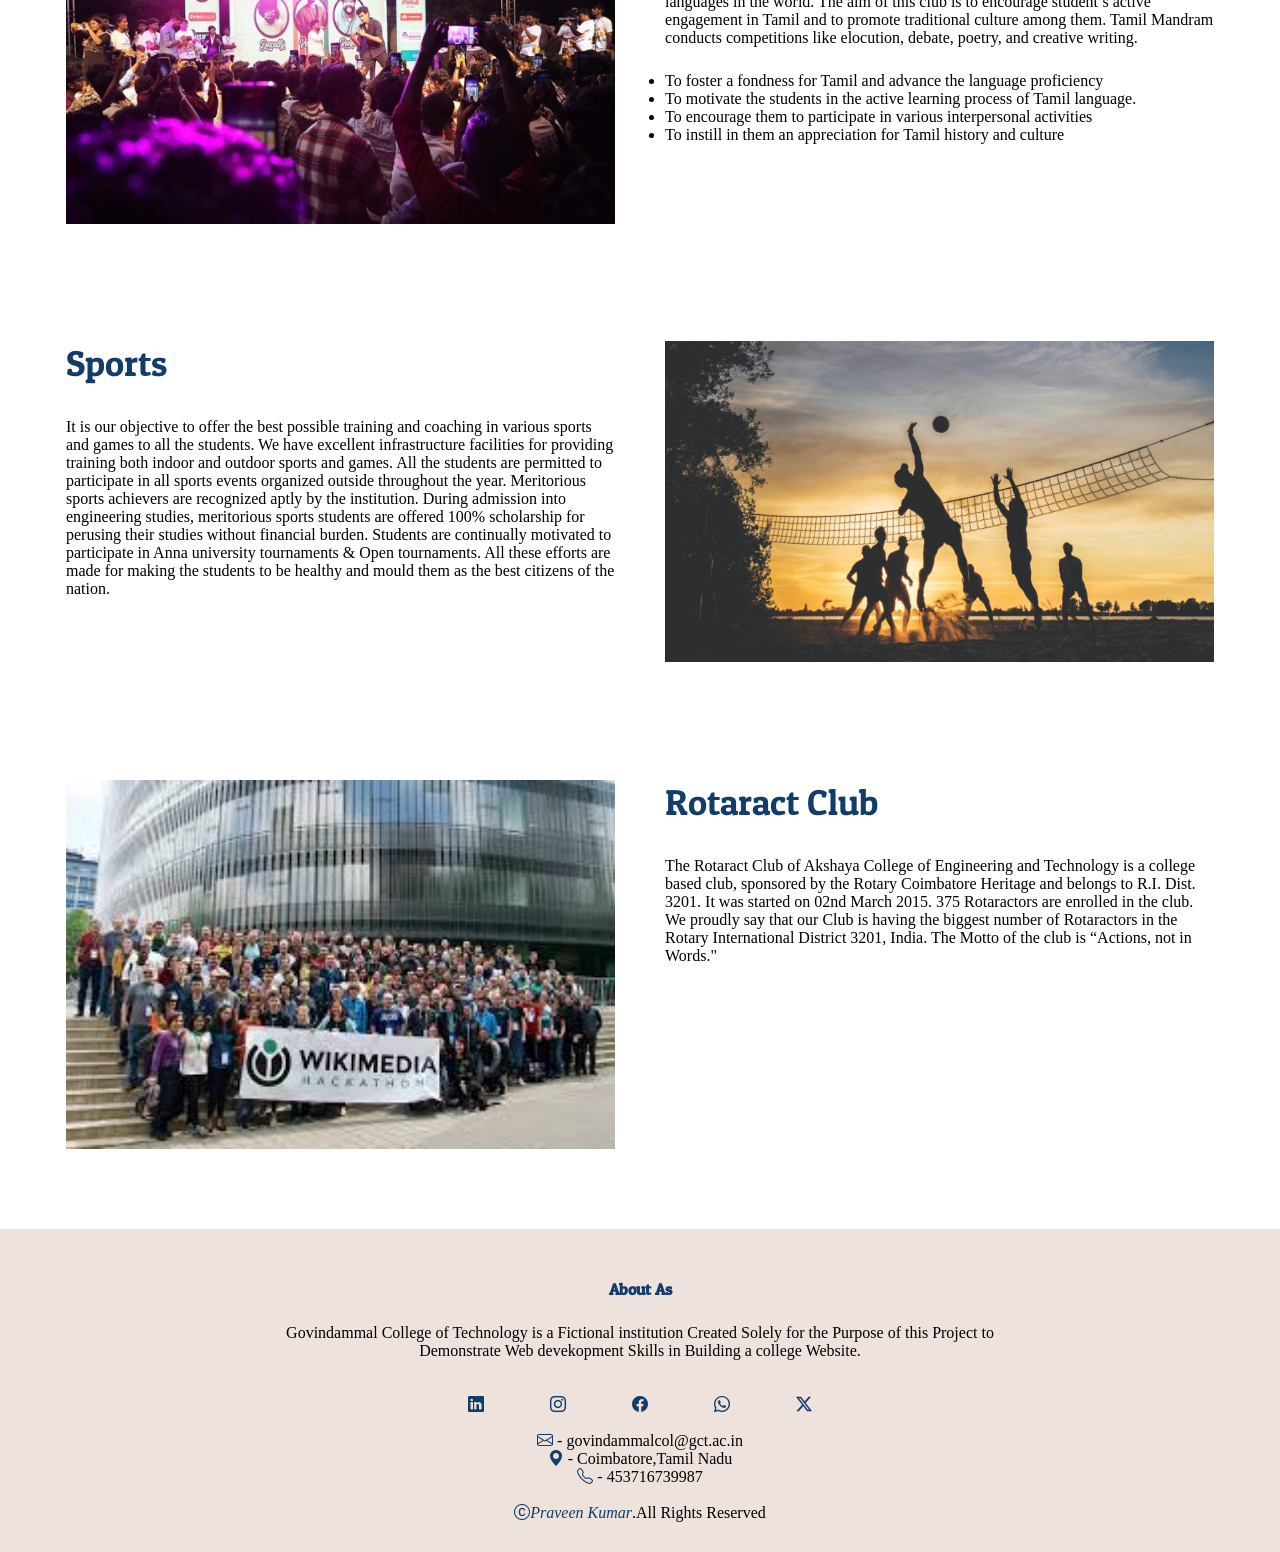
<file: life.html>
<!DOCTYPE html>
<html lang="en">
<head>
    <meta charset="UTF-8">
    <meta name="viewport" content="width=device-width, initial-scale=1.0">
    <title>Document</title>
    <link rel="stylesheet" href="home-style.css">
    <link rel="stylesheet" href="https://cdn.jsdelivr.net/npm/bootstrap-icons@1.11.3/font/bootstrap-icons.min.css">
    <link rel="preconnect" href="https://fonts.googleapis.com">
<link rel="preconnect" href="https://fonts.gstatic.com" crossorigin>
<link href="https://fonts.googleapis.com/css2?family=Patua+One&display=swap" rel="stylesheet">

<link rel="preconnect" href="https://fonts.googleapis.com">
<link rel="preconnect" href="https://fonts.gstatic.com" crossorigin>
<link href="https://fonts.googleapis.com/css2?family=Merriweather:ital,wght@0,300;0,400;0,700;0,900;1,300;1,400;1,700;1,900&family=Patua+One&display=swap" rel="stylesheet">
</head>
<body>
    <header class="patua-one-regular">
                <div class="about-image">
        <div class="header-content">
        <div class="logo" >
            <a href="home.html"><img src="images/logo.png"></a>
        </div>
        <ul class="nav-links">
            <li><a href="about.html">About</a></li>
            <li><a href="academics.html">Academics</a></li>
            <li><a href="admission.html">Admission</a></li>
            <li><a href="life.html">Life @ GCT</a></li>
            <li><a href="contact.html">Contact</a></li>        
        </ul>
       <div class="text-center">
            <h3>Life @ GCT</h3>
            <h1>Govindammal College of Technology</h1>
            <a class="btn" href="admission.html">For Admission</a>
       </div>
        </div>
    </div>
    </header>


    <section class="ace-ac">
        <div class="row">
            <div class="abu-col">
                <h1 class="patua-one-regular"> Green Club</h1><br>
                <p>The relationship between JMC and nature is a long and enduring one,
                    something that students and staff of the college are aware of. The buildings
                    of this educational institution stand on the solid rock of the Aravalli range, a
                    topographical feature that the Congregation has consciously chosen to
                    preserve and protect. JMC is very often recognized as the college with huge
                    rocks jutting from the concrete giving it a completely natural and organic
                    facade.
                    Since 1968, the college has always had sustainable initiatives at the core of
                    all activities. 11.88% of the 14.1acre lush campus in the Diplomatic Enclave
                    has been built up. The rest of the campus can be categorized as playgrounds,
                    lawns and gardens. A huge area is left in its natural form and acts as a natural
                    habitat for biodiversity and a large variety of species of grasses, herbs, shrubs
                    and trees.</p>
               
                
              
            </div>
            <div class="abu-col">
                <img src="images/1615650256886.jpg">
            </div>
        </div>


        <div class="row">
            <div class="abu-col">
                <img src="images/eve1.jpg">
            </div>
            <div class="abu-col">
                <h1 class="patua-one-regular">Tamil Mandram</h1><br>
                <p>Tamil Mandram was started in 2016. Tamil is one of the longest-surviving classical
                     languages in the world. The aim of this club is to encourage student’s active engagement 
                     in Tamil and to promote traditional culture among them. Tamil Mandram conducts 
                     competitions like elocution, debate, poetry, and creative writing.</p>
    
                <ul><li>To foster a fondness for Tamil and advance the language proficiency</li>
<li>To motivate the students in the active learning process of Tamil language.</li>
<li>To encourage them to participate in various interpersonal activities</li>
<li>To instill in them an appreciation for Tamil history and culture</li></ul>
               </div>
        </div>

        <div class="row">
            <div class="abu-col">
                <h1 class="patua-one-regular">Sports</h1><br>
               <p>It is our objective to offer the best possible training and coaching in various sports
                 and games to all the students. We have excellent infrastructure facilities for providing
                  training both indoor and outdoor sports and games. All the students are permitted to 
                  participate in all sports events organized outside throughout the year. Meritorious 
                  sports achievers are recognized aptly by the institution. During admission into
                   engineering studies, meritorious sports students are offered 100% scholarship 
                   for perusing their studies without financial burden. Students are continually
                    motivated to participate in Anna university tournaments & Open tournaments.
                     All these efforts are made for making the students to be healthy and mould
                      them as the best citizens of the nation.</p>
            </div>
            <div class="abu-col">
                <img src="images/eve2.jpg">
            </div>
        </div>

        <div class="row">
            <div class="abu-col">
                <img src="images/eve3.jpg">
            </div>
            <div class="abu-col">
                <h1 class="patua-one-regular">Rotaract Club</h1><br>
                <p>The Rotaract Club of Akshaya College of Engineering and Technology is a college based 
                    club, sponsored by the Rotary Coimbatore Heritage and belongs to R.I. Dist. 3201.
                     It was started on 02nd March 2015. 375 Rotaractors are enrolled in the club. We
                      proudly say that our Club is having the biggest number of Rotaractors in the
                       Rotary International District 3201, India. The Motto of the club is “Actions,
                        not in Words."</p>
               </div>
        </div>

        
    </section>



<center><section class="copyr">
    <h4 class="patua-one-regular">About As</h4>
    <p>Govindammal College of Technology is a  Fictional institution Created Solely 
        for the Purpose of this Project to<br> Demonstrate Web devekopment Skills in 
        Building a college Website.</p><br> <br>
   <div class="icon">
    <i class="bi bi-linkedin"></i>
    <i class="bi bi-instagram"></i>
    <i class="bi bi-facebook"></i>
    <i class="bi bi-whatsapp"></i>
    <i class="bi bi-twitter-x"></i>
   </div><br>
  <div><i class="bi bi-envelope"></i> -   govindammalcol@gct.ac.in</div>
   <div><i class="bi bi-geo-alt-fill"></i> - Coimbatore,Tamil Nadu    </div>
   <div> <i class="bi bi-telephone"></i> - 453716739987 </div><br>
   <p><i class="bi bi-c-circle">Praveen Kumar</i>.All Rights Reserved</p>
</section></center>

</body>
</html>
</file>
<file: home-style.css>
:root{
    --1st: #edc7b7;
    --2nd: #eee2dc;
    --3rd: #bab2b5;
    --4th: #123c69;
    --5th: #ac3b61;
}
::selection{
    background-color: var(--4th);
    color: var(--1st);
}

.btn{
    color: var(--2nd);
    background-color: var(--4th);
    padding: 10px 20px;
    display: inline-block;
    transition: 300ms;
}
.btn:hover{
    transform: translate(5px) ;
}
* {
    margin: 0;
    padding: 0;
    box-sizing: border-box;
}

.nav-links li{
    list-style-type: none;
}
a{
    text-decoration: none;
}
img{
    width: 100%;
    height: 100%;
}
.home-image{
    min-height: 100vh;
    background-image: url(images/image.png);
     background-size: cover;
    background-position: left;
}
.patua-one-regular {
    font-family: "Patua One", serif;
    font-weight: 400;
    font-style: normal;
    color: var(--4th);
  }
  
 header{
    min-height: 100vh;
 }

.header-content{
    width: 90%;
    margin: auto;
    display: flex;
    justify-content: space-between;
    align-items: center;
}
.logo {
    height: 100px;
    width: 200px;
}
.nav-links{
    display: flex;
    width: 50%;
    justify-content: space-between;
    align-items: center;
    
}
.nav-links a {
    color: var(--4th);

}
/* .nav-links ul li::after {
    content: "";
    display: block;
    background: var(--4th);
    height: 2px;
    width: 0%;
    margin: auto;
    transform: 0.5;
}
.nav-links ul li:hover::after{
    transform: 100%;
} */
.text-center{
    color: black;
    text-align: center;
    position: absolute;
    left: 50%;
    top: 40%;
    transform: translate(-50%,50%);
}
.text-center h1{
    margin: 0.5rem 0;
    color: var(--4th);

}
.text-center p{
    color: var(--4th);
}
.merriweather-light {
    font-family: "Merriweather", serif;
    font-weight: 300;
    font-style: normal;
  }
  
  .merriweather-regular {
    font-family: "Merriweather", serif;
    font-weight: 400;
    font-style: normal;
  }
  
  .merriweather-bold {
    font-family: "Merriweather", serif;
    font-weight: 700;
    font-style: normal;
  }
  
  .merriweather-black {
    font-family: "Merriweather", serif;
    font-weight: 900;
    font-style: normal;
  }
  
  .merriweather-light-italic {
    font-family: "Merriweather", serif;
    font-weight: 300;
    font-style: italic;
  }
  
  .merriweather-regular-italic {
    font-family: "Merriweather", serif;
    font-weight: 400;
    font-style: italic;
  }
  
  .merriweather-bold-italic {
    font-family: "Merriweather", serif;
    font-style: italic;
  }
  
  .merriweather-black-italic {
    font-family: "Merriweather", serif;
    font-weight: 900;
    font-style: italic;
  }

.course{
    width: 90%;
    margin: auto;
    text-align: center;
    padding-top: 100px;
}
h1{
    font-size: 36px;
    font-weight: 600;
    color: var(--4th);
}
.c-p{
    color: var(--5th);
    font-size: 14px;
    font-weight: 300;
    line-height: 22px;
    padding: 10px;
}
.row{
    margin-top: 5%;
    display: flex;
    justify-content: space-between;
}
.course-col{
    flex-basis: 31%;
    background: var(--1st);
    border-radius: 10px;
    margin-bottom: 5%;
    padding: 20px 12px;
    box-sizing: border-box;
}
.c-h1{
    text-align: center;
    font-weight: 600;
    margin: 10px o;
}
.course-col:hover{
    box-shadow: 0 0 20px rgba(0, 0, 0,0.2);
}
.campus{
   width: 90%;
   margin: auto;
   text-align: center;
   padding-top: 50px; 
}
.campus-col{
    flex-basis: 30%;
    border-radius: 10px;
    margin-bottom: 30px;
    position: relative;
    overflow: hidden;
}
.campus-col img{
    width: 150%;
    display: block;
}
.layer{
    background: transparent;
    height: 100%;
    width: 100%;
    position: absolute;
    top: 0px;
    left: 0px;
    transition: 1s;
}
.layer:hover{
    background: rgba(226, 0, 0,0.7);
}
.layer h3{
    width: 100%;
    font-weight: 500;
    color: var(--2nd);
    font-size: 26px;
    bottom: 0;
    left: 50%;
    transform: translate(-50%);
    position: absolute;
    opacity: 0;
    transition: 0.5s;
}
.layer:hover h3{
    bottom: 49%;
    opacity: 1;
}

.copyr{
    width: 100%;
    padding: 30px 0;
    background-color: var(--2nd);
}
.copyr h4{
    margin-bottom: 25px;
    margin-top: 20px;
    font-weight: 600;
}
.icon .bi{
    color: var(--4th);
    margin: 0 13px;
    cursor: pointer;
    padding: 18px;
}
.bi-c-circle{
    color: var(--4th);
}
.bi{
    color: var(--4th);
}



            /* -----------About------------ */
.about-image{
    min-height: 100vh;
    background-image: url(images/Government_College_of_Technology_Coimbatore-modified.jpg.png);
     background-size: cover;
    background-position: left;
}
.abu-as{
    width: 90%;
    margin: auto;
    padding-top: 80px;
    padding-bottom: 50px;
}
.abu-col{
    flex-basis: 48%;
    padding: 30px 2px;
}
.abu-col img{
    width: 100%;
}
.abu-col h1{
    padding-top: o;
}
.abu-col p{
    padding: 15px 0 25px;
}
.text-center h3{
    color: var(--4th);
}
.abu-as li{
    list-style-type: none;   
}
.ace-ac{
    width: 90%;
    margin: auto;
    padding-top: 80px;
    padding-bottom: 50px;
}
/* -------adm------- */
.adm-image{
    min-height: 100vh;
    background-image: url(images/adm.png);
     background-size: cover;
    background-position: left;
}
.adm-form{
    width: 350px;
}
.adm-form p{
    font-size: 20px;
    margin: 15px 0;
}
.adm-form input{
    font-size: 16px;
    padding: 15px;
    width: 100%;
    border: 0;
    border-radius: 5px;
    outline: auto;
}
.button{
    font-size: 18px;
    font-weight: bold;
    margin: 20px 0;
    padding: 10px 15px;
    width: 50%;
    border: 0;
    border-radius: 5px;
    background-color: var(--4th);
}
.button:hover{
    color: var(--3rd);
}
.location{
    width: 80%;
    margin: auto;
    padding: 80px 0;
}
.location iframe{
    width: 100%;
}

.con-as{
    width: 80%;
    margin: auto;
}
.con-col{
    flex-basis: 48%;
    margin-bottom: 30px;
}
.con-col div{
    display: flex;
    align-items: center;
    margin-bottom: 40px;
}
.con-col div .bi{
    font-size: 25px;
    color: var(--4th);
    margin: 10px;
    margin-right: 30px;
}
.con-col div p{
    padding: 0;
}
.con-col div h5{
    font-size: 20px;
    margin-bottom: 5px;
    font-weight: 400;
}
.con-col input{
    width: 100%;
    padding: 15px;
    margin-bottom: 17px;
    outline: none;
    border: 1px solid --5th;
}
</file>
